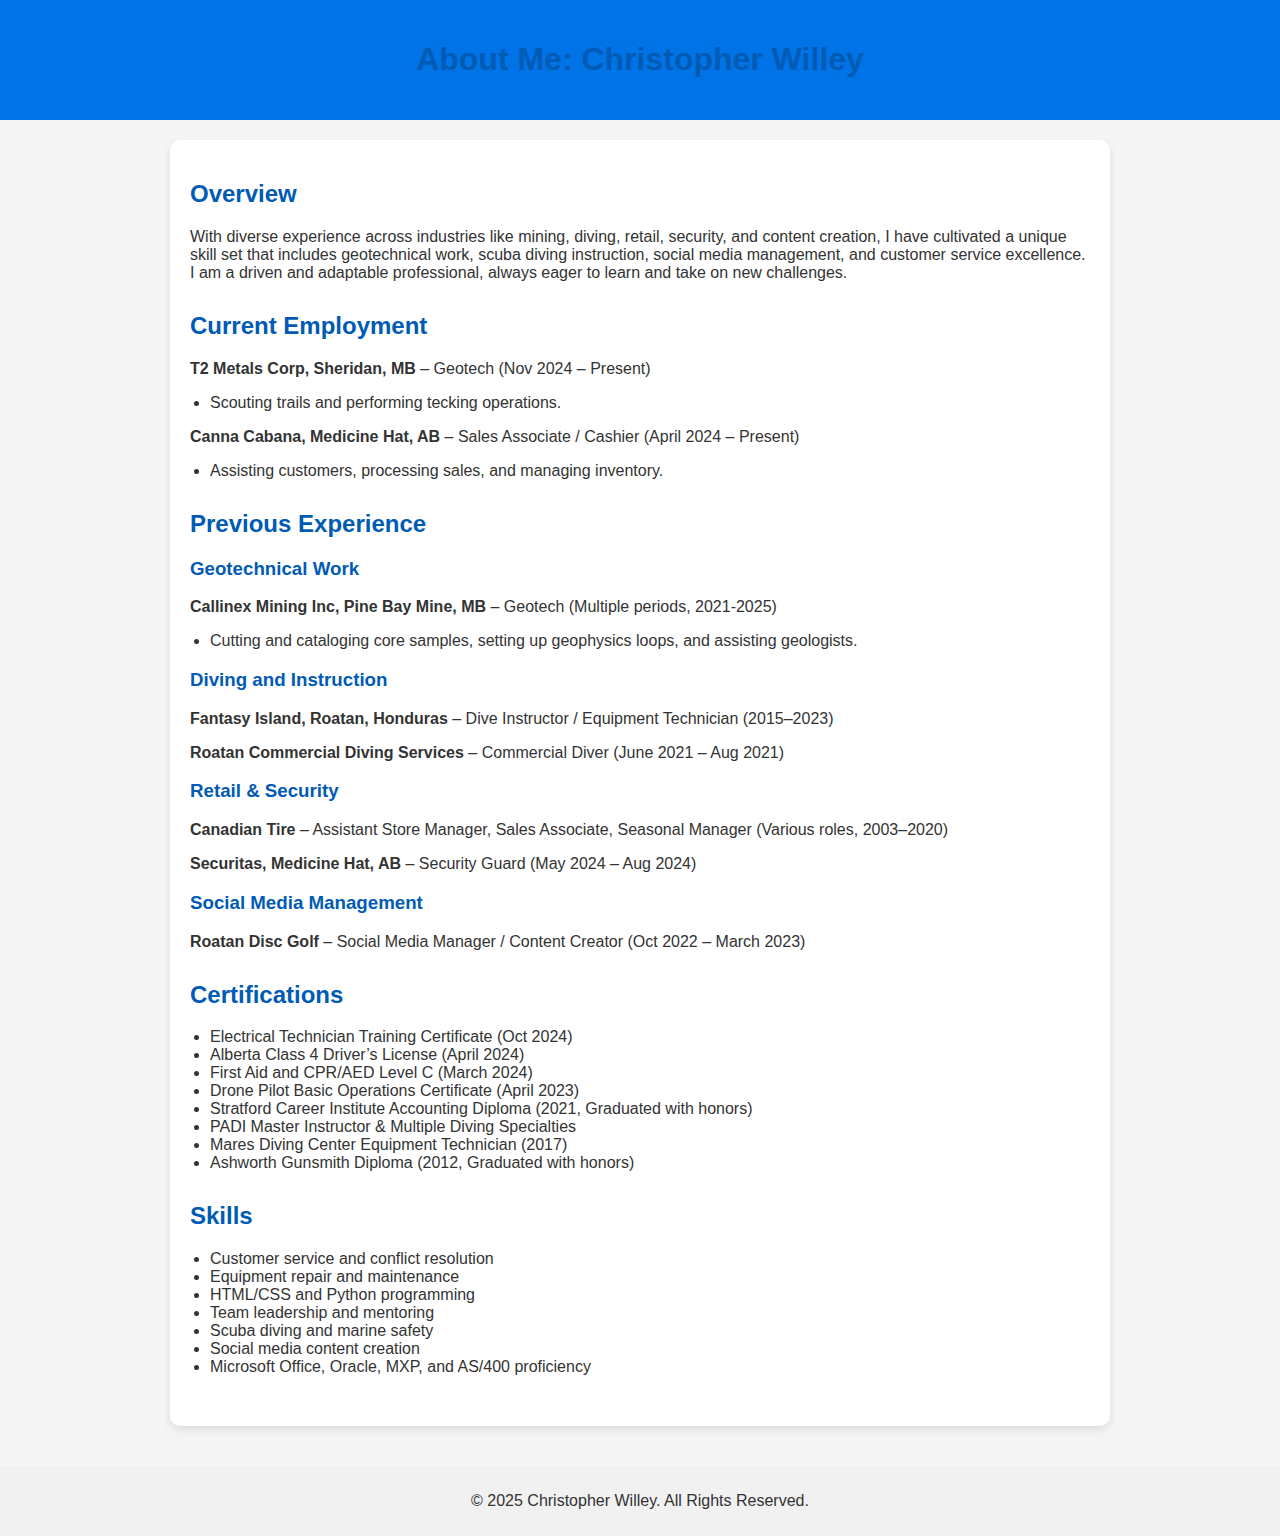
<file: about.html>
<!DOCTYPE html>
<html lang="en">
<head>
    <meta charset="UTF-8">
    <meta name="viewport" content="width=device-width, initial-scale=1.0">
    <title>About Me</title>
    <link rel="stylesheet" href="style.css">
    <style>
        body {
            font-family: Arial, sans-serif;
            margin: 0;
            padding: 0;
            display: flex;
            flex-direction: column;
            align-items: center;
            background-color: #f5f5f5;
            color: #333;
        }

        header {
            background-color: #0073e6;
            color: white;
            padding: 20px;
            text-align: center;
            width: 100%;
        }

        .container {
            padding: 20px;
            max-width: 900px;
            background-color: white;
            margin: 20px;
            border-radius: 10px;
            box-shadow: 0 4px 8px rgba(0, 0, 0, 0.1);
        }

        h1, h2, h3 {
            color: #005bb5;
        }

        .section {
            margin-bottom: 30px;
        }

        ul {
            list-style-type: disc;
            padding-left: 20px;
        }

        .footer {
            margin-top: 20px;
            padding: 10px;
            background-color: #f1f1f1;
            width: 100%;
            text-align: center;
        }
    </style>
</head>
<body>

<header>
    <h1>About Me: Christopher Willey</h1>
</header>

<div class="container">
    <section class="section">
        <h2>Overview</h2>
        <p>With diverse experience across industries like mining, diving, retail, security, and content creation, I have cultivated a unique skill set that includes geotechnical work, scuba diving instruction, social media management, and customer service excellence. I am a driven and adaptable professional, always eager to learn and take on new challenges.</p>
    </section>

    <section class="section">
        <h2>Current Employment</h2>
        <p><strong>T2 Metals Corp, Sheridan, MB</strong> – Geotech (Nov 2024 – Present)</p>
        <ul>
            <li>Scouting trails and performing tecking operations.</li>
        </ul>

        <p><strong>Canna Cabana, Medicine Hat, AB</strong> – Sales Associate / Cashier (April 2024 – Present)</p>
        <ul>
            <li>Assisting customers, processing sales, and managing inventory.</li>
        </ul>
    </section>

    <section class="section">
        <h2>Previous Experience</h2>
        <h3>Geotechnical Work</h3>
        <p><strong>Callinex Mining Inc, Pine Bay Mine, MB</strong> – Geotech (Multiple periods, 2021-2025)</p>
        <ul>
            <li>Cutting and cataloging core samples, setting up geophysics loops, and assisting geologists.</li>
        </ul>

        <h3>Diving and Instruction</h3>
        <p><strong>Fantasy Island, Roatan, Honduras</strong> – Dive Instructor / Equipment Technician (2015–2023)</p>
        <p><strong>Roatan Commercial Diving Services</strong> – Commercial Diver (June 2021 – Aug 2021)</p>

        <h3>Retail & Security</h3>
        <p><strong>Canadian Tire</strong> – Assistant Store Manager, Sales Associate, Seasonal Manager (Various roles, 2003–2020)</p>
        <p><strong>Securitas, Medicine Hat, AB</strong> – Security Guard (May 2024 – Aug 2024)</p>

        <h3>Social Media Management</h3>
        <p><strong>Roatan Disc Golf</strong> – Social Media Manager / Content Creator (Oct 2022 – March 2023)</p>
    </section>

    <section class="section">
        <h2>Certifications</h2>
        <ul>
            <li>Electrical Technician Training Certificate (Oct 2024)</li>
            <li>Alberta Class 4 Driver’s License (April 2024)</li>
            <li>First Aid and CPR/AED Level C (March 2024)</li>
            <li>Drone Pilot Basic Operations Certificate (April 2023)</li>
            <li>Stratford Career Institute Accounting Diploma (2021, Graduated with honors)</li>
            <li>PADI Master Instructor & Multiple Diving Specialties</li>
            <li>Mares Diving Center Equipment Technician (2017)</li>
            <li>Ashworth Gunsmith Diploma (2012, Graduated with honors)</li>
        </ul>
    </section>

    <section class="section">
        <h2>Skills</h2>
        <ul>
            <li>Customer service and conflict resolution</li>
            <li>Equipment repair and maintenance</li>
            <li>HTML/CSS and Python programming</li>
            <li>Team leadership and mentoring</li>
            <li>Scuba diving and marine safety</li>
            <li>Social media content creation</li>
            <li>Microsoft Office, Oracle, MXP, and AS/400 proficiency</li>
        </ul>
    </section>
</div>

<footer class="footer">
    <p>&copy; 2025 Christopher Willey. All Rights Reserved.</p>
</footer>

</body>
</html>
</file>
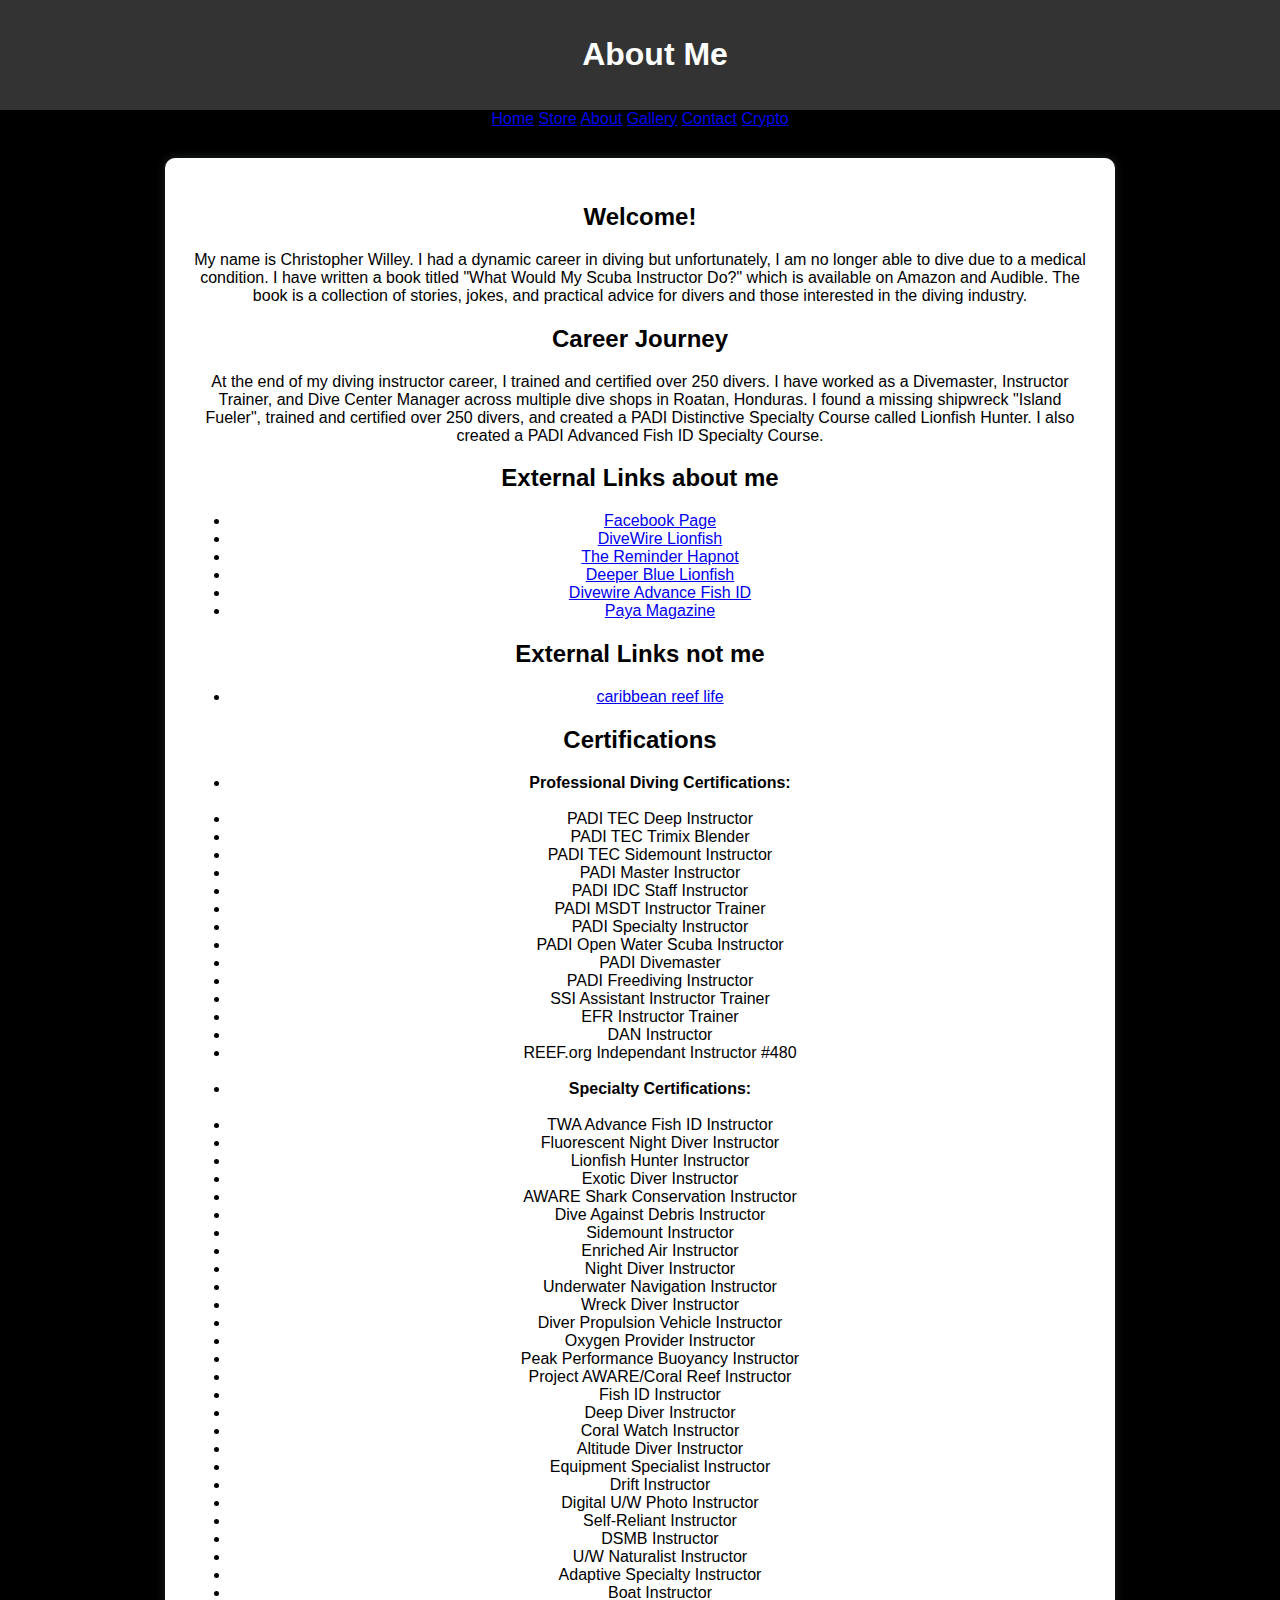
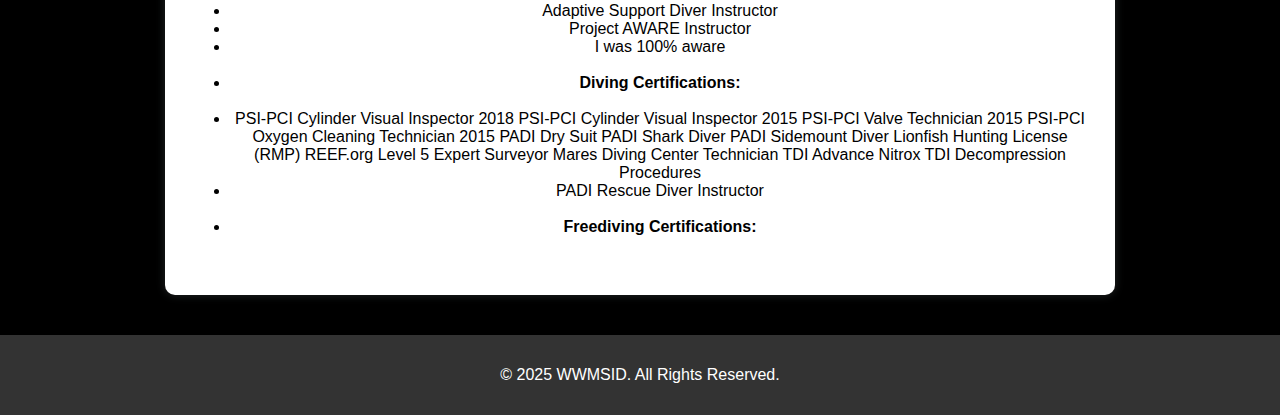
<file: aboutme.html>
<!DOCTYPE html>
<html lang="en">
<head>
  <meta charset="UTF-8" />
  <meta name="viewport" content="width=device-width, initial-scale=1.0" />
  <title>WWMSID - About Me</title>
  <link rel="stylesheet" type="text/css" href="styles.css" />
</head>
<body>
  <header class="banner">
    <h1>About Me</h1>
  </header>
  <nav class="nav-container">
    <a href="index.html">Home</a>
    <a href="store.html">Store</a>
    <a href="aboutme.html">About</a>
    <a href="gallery.html">Gallery</a>
    <a href="contact.html">Contact</a>
    <a href="crypto.html">Crypto</a>
  </nav>
  <div class="content-container">
    <h2>Welcome!</h2>
    <p>
      My name is Christopher Willey. I had a dynamic career in diving but unfortunately, I am no longer able to dive due to a medical condition. I have written a book titled "What Would My Scuba Instructor Do?" which is available on Amazon and Audible. The book is a collection of stories, jokes, and practical advice for divers and those interested in the diving industry.
    </p>
    <h2>Career Journey</h2>
    <p>
      At the end of my diving instructor career, I trained and certified over 250 divers.
       I have worked as a Divemaster, Instructor Trainer, and Dive Center Manager across multiple dive shops in 
       Roatan, Honduras. I found a missing shipwreck "Island Fueler", trained and certified over 250 divers, and created a PADI
        Distinctive Specialty Course called Lionfish Hunter. I also created a PADI Advanced Fish ID Specialty Course.


    </p>
    <h2>External Links about me</h2>
    <ul>
      <li><a href="https://www.facebook.com/WWMSID/">Facebook Page</a></li>
      <li><a href="https://www.divenewswire.com/lionfish-hunter-padi-specialty-course-highlights-safe-hunting-practices-on-roatan/">DiveWire Lionfish</a></li>
      <li><a href="https://www.thereminder.ca/local-news/ex-hapnot-student-now-battling-invasive-tropical-species-4139064">The Reminder Hapnot</a></li>
      <li><a href="https://www.deeperblue.com/padi-instructor-creates-lionfish-hunter-distinctive-specialty/">Deeper Blue Lionfish</a></li>
      <li><a href="https://www.divenewswire.com/fantasy-island-roatan-now-offers-advanced-padi-fish-id-specialty-course/">Divewire Advance Fish ID</a></li>
      <li><a href="https://payamag.com/2018/10/08/lionfish-pretty-but-dangerous-1/">Paya Magazine</a></li>
    </ul>

    <h2>External Links not me</h2>
    <ul>
      <li><a href="https://www.caribbeanreeflife.com/">caribbean reef life</a></li>

    </ul>


  
    <h2>Certifications</h2>
    <ul>
      <li><strong>Professional Diving Certifications:</strong></li>
      <br>
      <li>PADI TEC Deep Instructor</li>
      <li>PADI TEC Trimix Blender</li>
      <li>PADI TEC Sidemount Instructor</li>
      <li>PADI Master Instructor</li>
      <li>PADI IDC Staff Instructor</li>
      <li>PADI MSDT Instructor Trainer</li>
      <li>PADI Specialty Instructor</li>
      <li>PADI Open Water Scuba Instructor</li>
      <li>PADI Divemaster</li>
      <li>PADI Freediving Instructor</li>
      <li>SSI Assistant Instructor Trainer</li>
      <li>EFR Instructor Trainer</li>
      <li>DAN Instructor</li>
      <li>REEF.org Independant Instructor #480</li>
      <br>
      <li><strong>Specialty Certifications:</strong></li>
      <br>
      <li>TWA Advance Fish ID Instructor</li>
      <li>Fluorescent Night Diver Instructor</li>
      <li>Lionfish Hunter Instructor</li>
      <li>Exotic Diver Instructor</li>

      <li>AWARE Shark Conservation Instructor</li>
      <li>Dive Against Debris Instructor</li>
      <li>Sidemount Instructor</li>
      <li>Enriched Air Instructor</li>
      <li>Night Diver Instructor</li>
      <li>Underwater Navigation Instructor</li>
      <li>Wreck Diver Instructor</li>
      <li>Diver Propulsion Vehicle Instructor</li>
      <li>Oxygen Provider Instructor</li>
      <li>Peak Performance Buoyancy Instructor</li>
      <li>Project AWARE/Coral Reef Instructor</li>
      <li>Fish ID Instructor</li>
      <li>Deep Diver Instructor</li>
      <li>Coral Watch Instructor</li>
      <li>Altitude Diver Instructor</li>
      
      <li>Equipment Specialist Instructor</li>
      
      <li>Drift Instructor</li>
      <li>Digital U/W Photo Instructor</li>
      <li>Self-Reliant Instructor</li>
      <li>DSMB Instructor</li>
      <li>U/W Naturalist Instructor</li>
      
      <li>Adaptive Specialty Instructor</li>
      <li>Boat Instructor</li>
      <li>Adaptive Support Diver Instructor</li>
      <li>Project AWARE Instructor</li>
      




      
      <li>I was 100% aware</li>
      <br>
      <li><strong>Diving Certifications:</strong></li>
      <br>
      
      <li>PSI-PCI Cylinder Visual Inspector 2018
        PSI-PCI Cylinder Visual Inspector 2015
        PSI-PCI Valve Technician 2015
        PSI-PCI Oxygen Cleaning Technician 2015  
        PADI Dry Suit 
        PADI Shark Diver
        PADI Sidemount Diver 
        Lionfish Hunting License (RMP)	 
        REEF.org Level 5 Expert Surveyor
        Mares Diving Center Technician
        TDI Advance Nitrox                              TDI Decompression Procedures  
        </li><li>PADI Rescue Diver Instructor</li>
      <br>
      <li><strong>Freediving Certifications:</strong></li>
      <br>
      

    </ul>
  

  </div>
  <footer>
    <p>&copy; 2025 WWMSID. All Rights Reserved.</p>
  </footer>
</body>
</html>
</file>
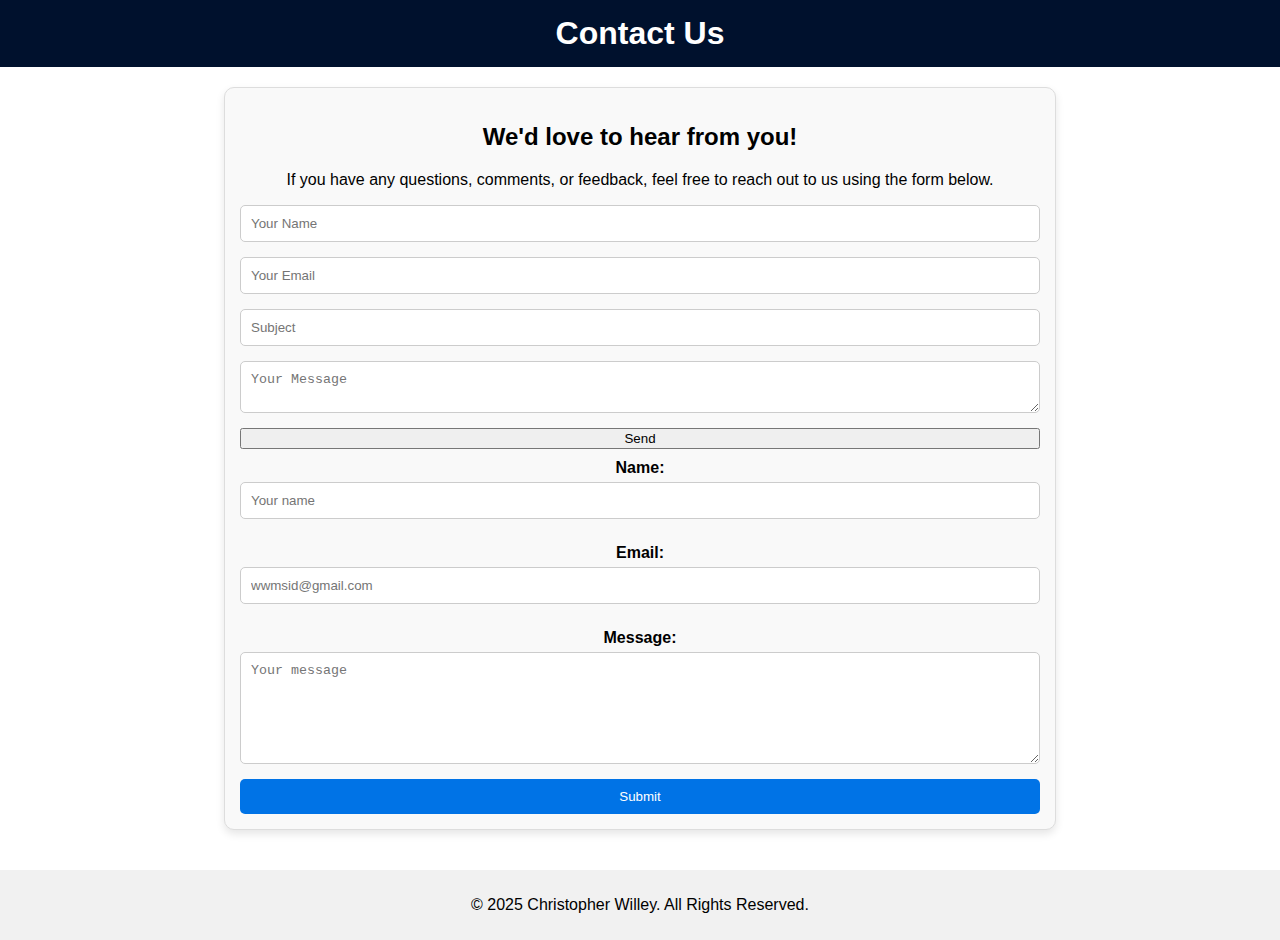
<file: contact.html>
<!DOCTYPE html>
<html lang="en">
<head>
    <meta charset="UTF-8">
    <meta name="viewport" content="width=device-width, initial-scale=1.0">
    <link rel="icon" href="favicon.ico" type="image/x-icon">
    <title>Contact Us - WWMSID</title>

    <style>
        body {
            font-family: Arial, sans-serif;
            margin: 0;
            padding: 0;
            display: flex;
            flex-direction: column;
            align-items: center;
            text-align: center;
        }

        .banner {
            background-color: #00112D;
            color: white;
            padding: 15px;
            margin: 0;
            width: 100%;
            text-align: center;
        }

        .contact-form {
            margin: 20px;
            padding: 15px;
            border: 1px solid #ddd;
            border-radius: 10px;
            width: 90%;
            max-width: 800px;
            background-color: #f9f9f9;
            box-shadow: 0 4px 8px rgba(0, 0, 0, 0.1);
        }

        form {
            display: flex;
            flex-direction: column;
            align-items: stretch;
        }

        label {
            font-weight: bold;
            margin: 10px 0 5px;
        }

        input, textarea {
            padding: 10px;
            margin-bottom: 15px;
            border: 1px solid #ccc;
            border-radius: 5px;
            width: 100%;
            box-sizing: border-box;
        }

        .button {
            background-color: #0073e6;
            color: #fff;
            padding: 10px;
            border: none;
            border-radius: 5px;
            cursor: pointer;
        }

        .button:hover {
            background-color: #005bb5;
        }
    </style>
</head>
<body>
    <h1 class="banner">Contact Us</h1>

    <section class="contact-form">
        <h2>We'd love to hear from you!</h2>
        <p>If you have any questions, comments, or feedback, feel free to reach out to us using the form below.</p>
        
        <form action="https://formsubmit.co/your-email@example.com" method="POST">
    <input type="text" name="name" placeholder="Your Name" required>
    <input type="email" name="email" placeholder="Your Email" required>
    <input type="text" name="subject" placeholder="Subject" required>
    <textarea name="message" placeholder="Your Message" required></textarea>
    <button type="submit">Send</button>
        </form>

        <form action="#" method="POST">
            <label for="name">Name:</label>
            <input type="text" id="name" name="name" placeholder="Your name" required>

            <label for="email">Email:</label>
            <input type="email" id="email" name="email" placeholder="wwmsid@gmail.com" required>

            <label for="message">Message:</label>
            <textarea id="message" name="message" rows="6" placeholder="Your message" required></textarea>

            <button type="submit" class="button">Submit</button>
        </form>
    </section>

    <footer style="margin-top: 20px; padding: 10px; background-color: #f1f1f1; width: 100%; text-align: center;">
        <p>&copy; 2025 Christopher Willey. All Rights Reserved.</p>
    </footer>
</body>
</html>
</file>
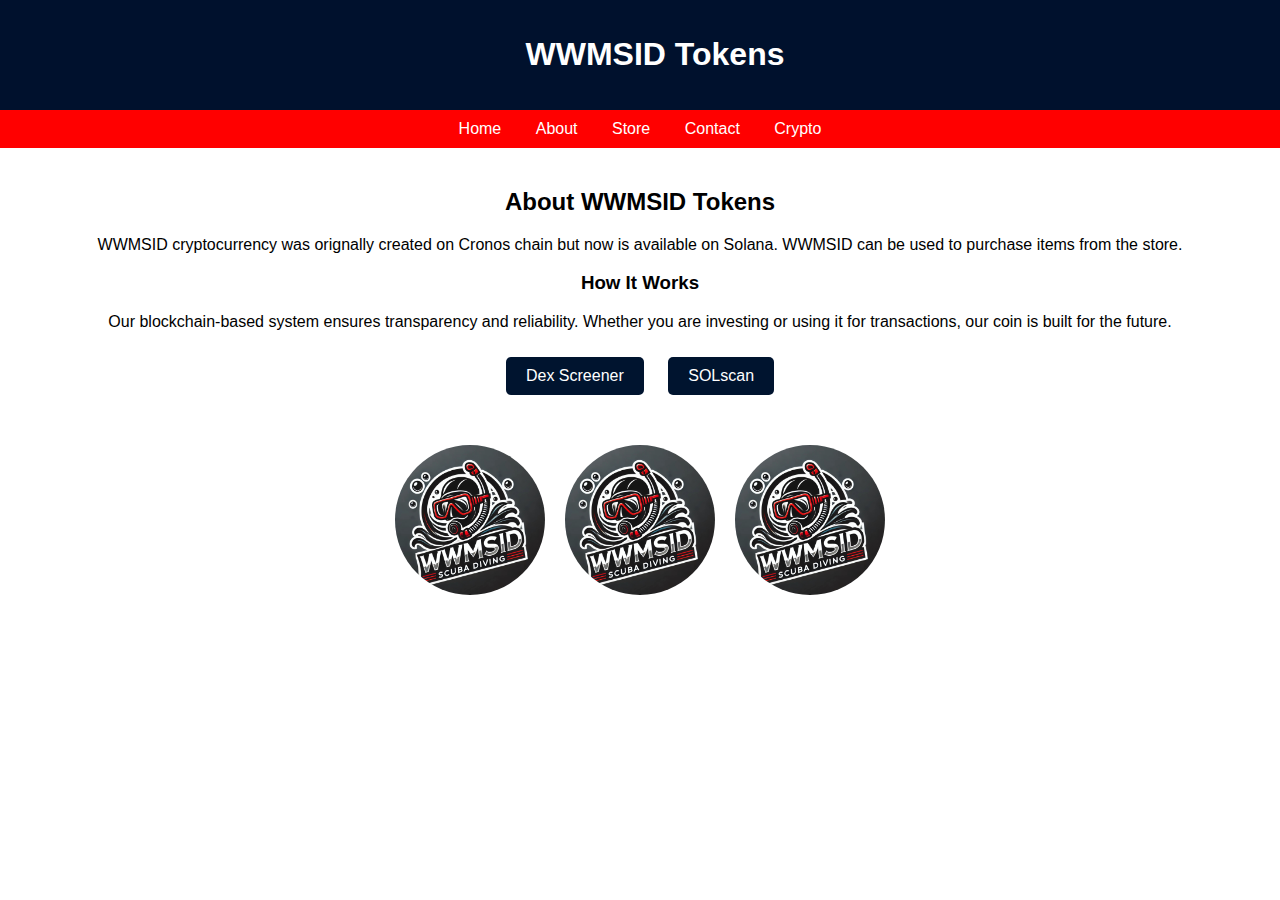
<file: crypto.html>
<!DOCTYPE html>
<html lang="en">
<head>
    <meta charset="UTF-8">
    <meta name="viewport" content="width=device-width, initial-scale=1.0">
    <title>My Cryptocurrency</title>
    <link rel="stylesheet" type="text/css" href="style.css">
    <style>
        body {
            font-family: Arial, sans-serif;
            margin: 0;
            padding: 0;
            display: flex;
            flex-direction: column;
        }

        .banner {
            background-color: #00112D;
            color: white;
            padding: 15px;
            text-align: center;
            width: 100%;
        }

        .nav-container {
            background-color: #ff0000;
            text-align: center;
            padding: 10px;
        }

        .nav-container a {
            color: white;
            text-decoration: none;
            margin: 0 15px;
        }

        .content-container {
            padding: 20px;
            text-align: center;
        }

        .image-container {
            display: flex;
            justify-content: center; /* Centers the images */
            gap: 20px; /* Adds spacing between images */
            margin-top: 20px;
        }

        .circular-image {
            width: 150px;  /* Adjust size as needed */
            height: 150px; /* Ensure it's a square */
            border-radius: 50%;
            object-fit: cover; /* Keeps the aspect ratio */
        }



        .button {
            display: inline-block;
            padding: 10px 20px;
            background-color: #00142F;
            color: #fff;
            text-decoration: none;
            border-radius: 5px;
            margin: 10px;
        }

        .button:hover {
            background-color: #005bb5;
        }
    </style>
</head>
<body>
    <div class="banner">
        <h1>WWMSID Tokens</h1>
    </div>
    
    <div class="nav-container">
        <a href="index.html">Home</a>
        <a href="about.html">About</a>
        <a href="store.html">Store</a>
        <a href="contact.html">Contact</a>
        <a href="crypto.html">Crypto</a>
    </div>
    
    <div class="content-container">
        <h2>About WWMSID Tokens</h2>
        <p>WWMSID cryptocurrency was orignally created on Cronos chain but now is available on Solana. WWMSID can be used to purchase items from the store.</p>
        <h3>How It Works</h3>
        <p>Our blockchain-based system ensures transparency and reliability. Whether you are investing or using it for transactions, our coin is built for the future.</p>
        <a href="https://dexscreener.com/solana/3qtiqmpqugpyujmy7zf8n9vn4xztz9vvxenksehowbrx" class="button">Dex Screener</a>
        <a href="https://solscan.io/account/92a3eVB2rwC64eEhC4eSNMkybGnPuFxGrBQpiKAfqCwU" class="button">SOLscan</a>
    </div>

    <div class="image-container">
        <img src="Photos/red_logo.jpeg" alt="Image 1" class="circular-image">
        <img src="Photos/red_logo.jpeg" alt="Image 2" class="circular-image">
        <img src="Photos/red_logo.jpeg" alt="Image 3" class="circular-image">
    </div>
        

    
</body>
</html>
</file>
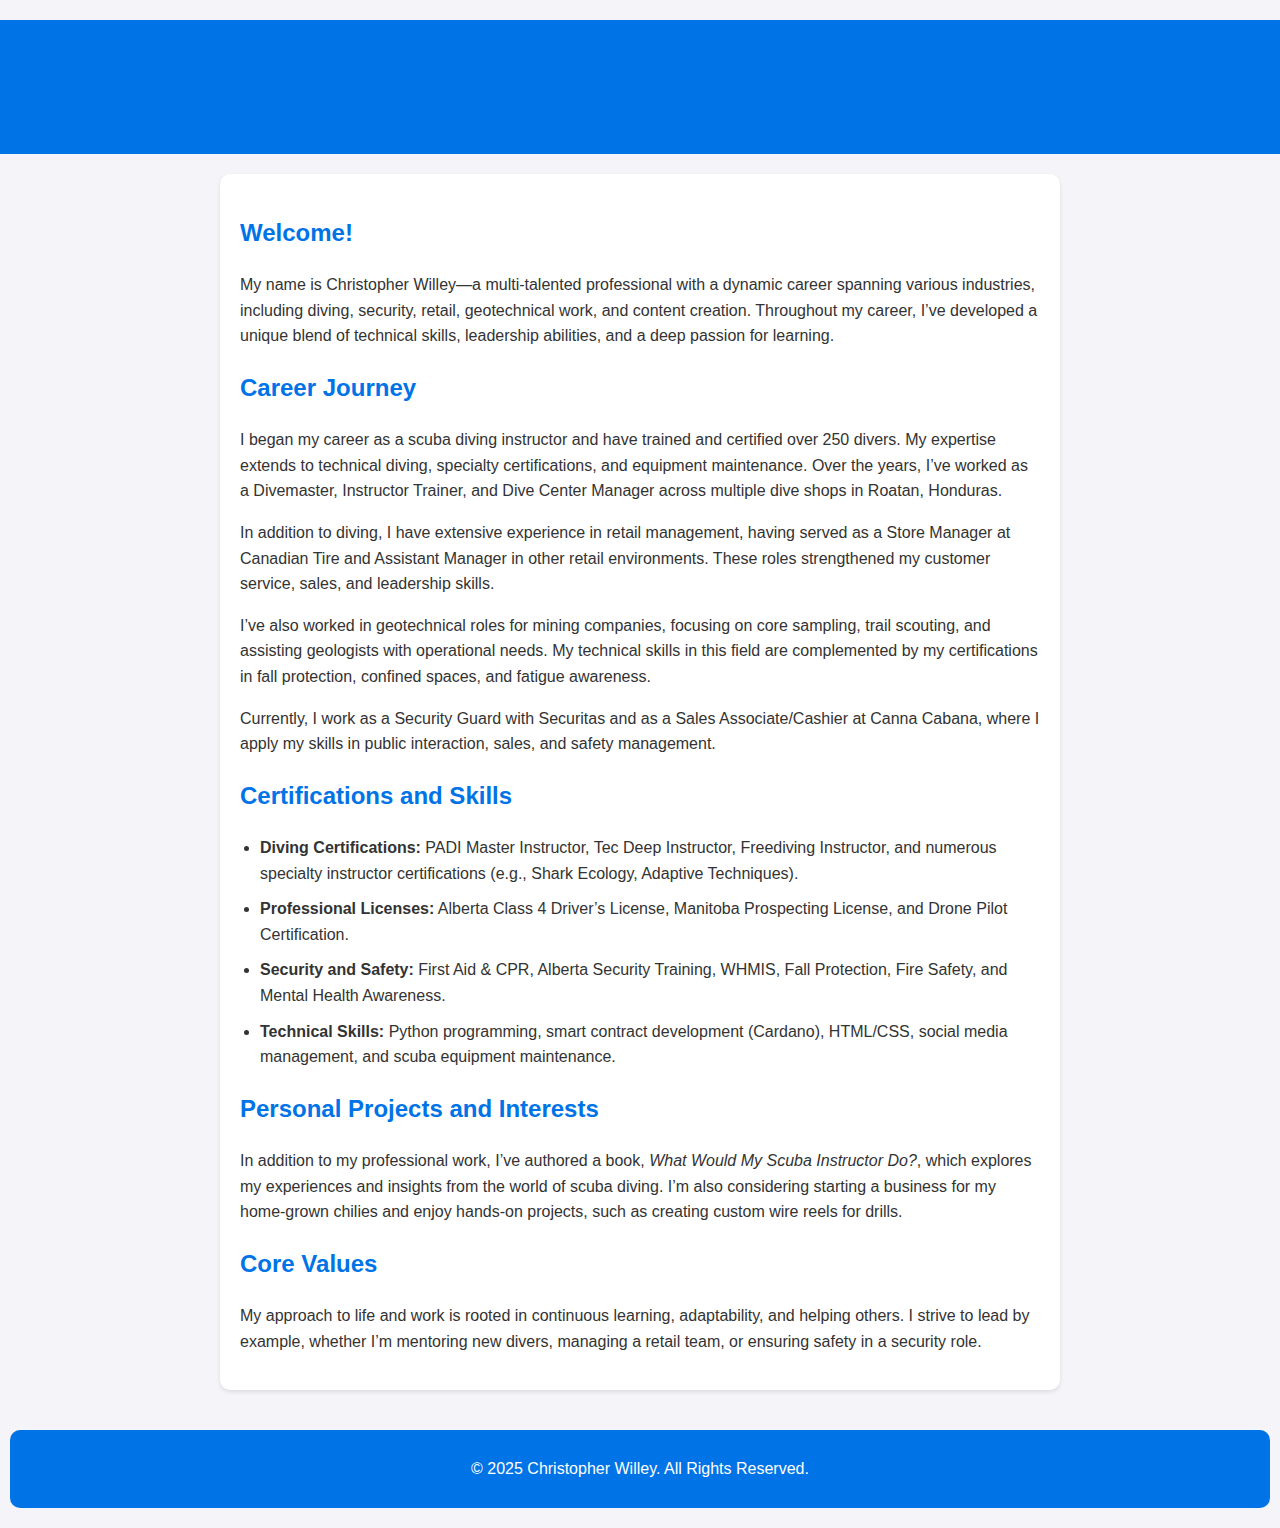
<file: me.html>
<!DOCTYPE html>
<html lang="en">
<head>
    <meta charset="UTF-8">
    <meta name="viewport" content="width=device-width, initial-scale=1.0">
    <title>About Me - Christopher Willey</title>
    <style>
        body {
            font-family: Arial, sans-serif;
            margin: 0;
            padding: 0;
            background-color: #f4f4f9;
            color: #333;
            line-height: 1.6;
            display: flex;
            flex-direction: column;
            align-items: center;
            padding: 20px;
        }

        header {
            background-color: #0073e6;
            color: white;
            padding: 20px;
            width: 100%;
            text-align: center;
        }

        .container {
            max-width: 800px;
            background-color: white;
            padding: 20px;
            border-radius: 10px;
            box-shadow: 0 2px 4px rgba(0, 0, 0, 0.1);
            margin: 20px 0;
        }

        h1, h2 {
            color: #0073e6;
        }

        ul {
            padding-left: 20px;
        }

        ul li {
            margin-bottom: 10px;
        }

        footer {
            margin-top: 20px;
            padding: 10px;
            background-color: #0073e6;
            color: white;
            text-align: center;
            width: 100%;
            border-radius: 10px;
        }
    </style>
</head>
<body>
    <header>
        <h1>About Me</h1>
    </header>

    <div class="container">
        <h2>Welcome!</h2>
        <p>My name is Christopher Willey—a multi-talented professional with a dynamic career spanning various industries, including diving, security, retail, geotechnical work, and content creation. Throughout my career, I’ve developed a unique blend of technical skills, leadership abilities, and a deep passion for learning.</p>

        <h2>Career Journey</h2>
        <p>I began my career as a scuba diving instructor and have trained and certified over 250 divers. My expertise extends to technical diving, specialty certifications, and equipment maintenance. Over the years, I’ve worked as a Divemaster, Instructor Trainer, and Dive Center Manager across multiple dive shops in Roatan, Honduras.</p>

        <p>In addition to diving, I have extensive experience in retail management, having served as a Store Manager at Canadian Tire and Assistant Manager in other retail environments. These roles strengthened my customer service, sales, and leadership skills.</p>

        <p>I’ve also worked in geotechnical roles for mining companies, focusing on core sampling, trail scouting, and assisting geologists with operational needs. My technical skills in this field are complemented by my certifications in fall protection, confined spaces, and fatigue awareness.</p>

        <p>Currently, I work as a Security Guard with Securitas and as a Sales Associate/Cashier at Canna Cabana, where I apply my skills in public interaction, sales, and safety management.</p>

        <h2>Certifications and Skills</h2>
        <ul>
            <li><strong>Diving Certifications:</strong> PADI Master Instructor, Tec Deep Instructor, Freediving Instructor, and numerous specialty instructor certifications (e.g., Shark Ecology, Adaptive Techniques).</li>
            <li><strong>Professional Licenses:</strong> Alberta Class 4 Driver’s License, Manitoba Prospecting License, and Drone Pilot Certification.</li>
            <li><strong>Security and Safety:</strong> First Aid & CPR, Alberta Security Training, WHMIS, Fall Protection, Fire Safety, and Mental Health Awareness.</li>
            <li><strong>Technical Skills:</strong> Python programming, smart contract development (Cardano), HTML/CSS, social media management, and scuba equipment maintenance.</li>
        </ul>

        <h2>Personal Projects and Interests</h2>
        <p>In addition to my professional work, I’ve authored a book, <em>What Would My Scuba Instructor Do?</em>, which explores my experiences and insights from the world of scuba diving. I’m also considering starting a business for my home-grown chilies and enjoy hands-on projects, such as creating custom wire reels for drills.</p>

        <h2>Core Values</h2>
        <p>My approach to life and work is rooted in continuous learning, adaptability, and helping others. I strive to lead by example, whether I’m mentoring new divers, managing a retail team, or ensuring safety in a security role.</p>
    </div>

    <footer>
        <p>&copy; 2025 Christopher Willey. All Rights Reserved.</p>
    </footer>
</body>
</html>
</file>
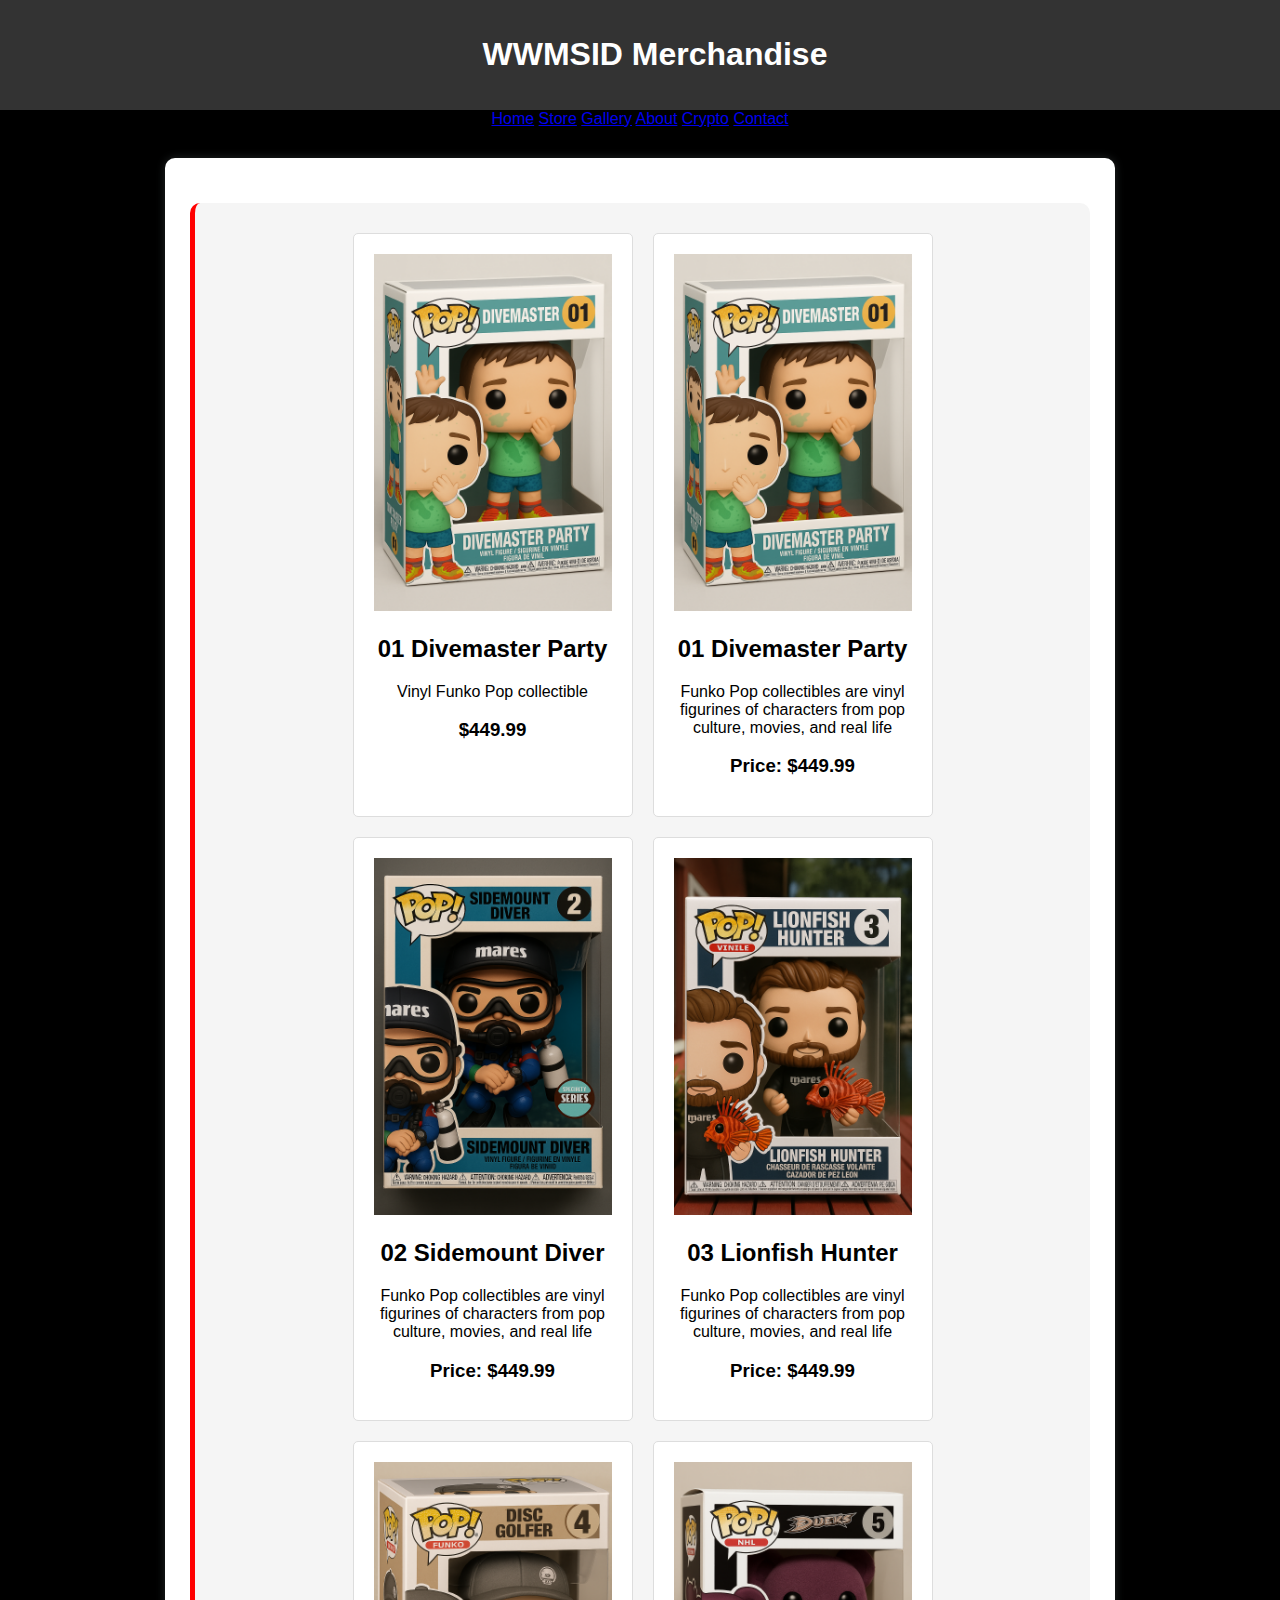
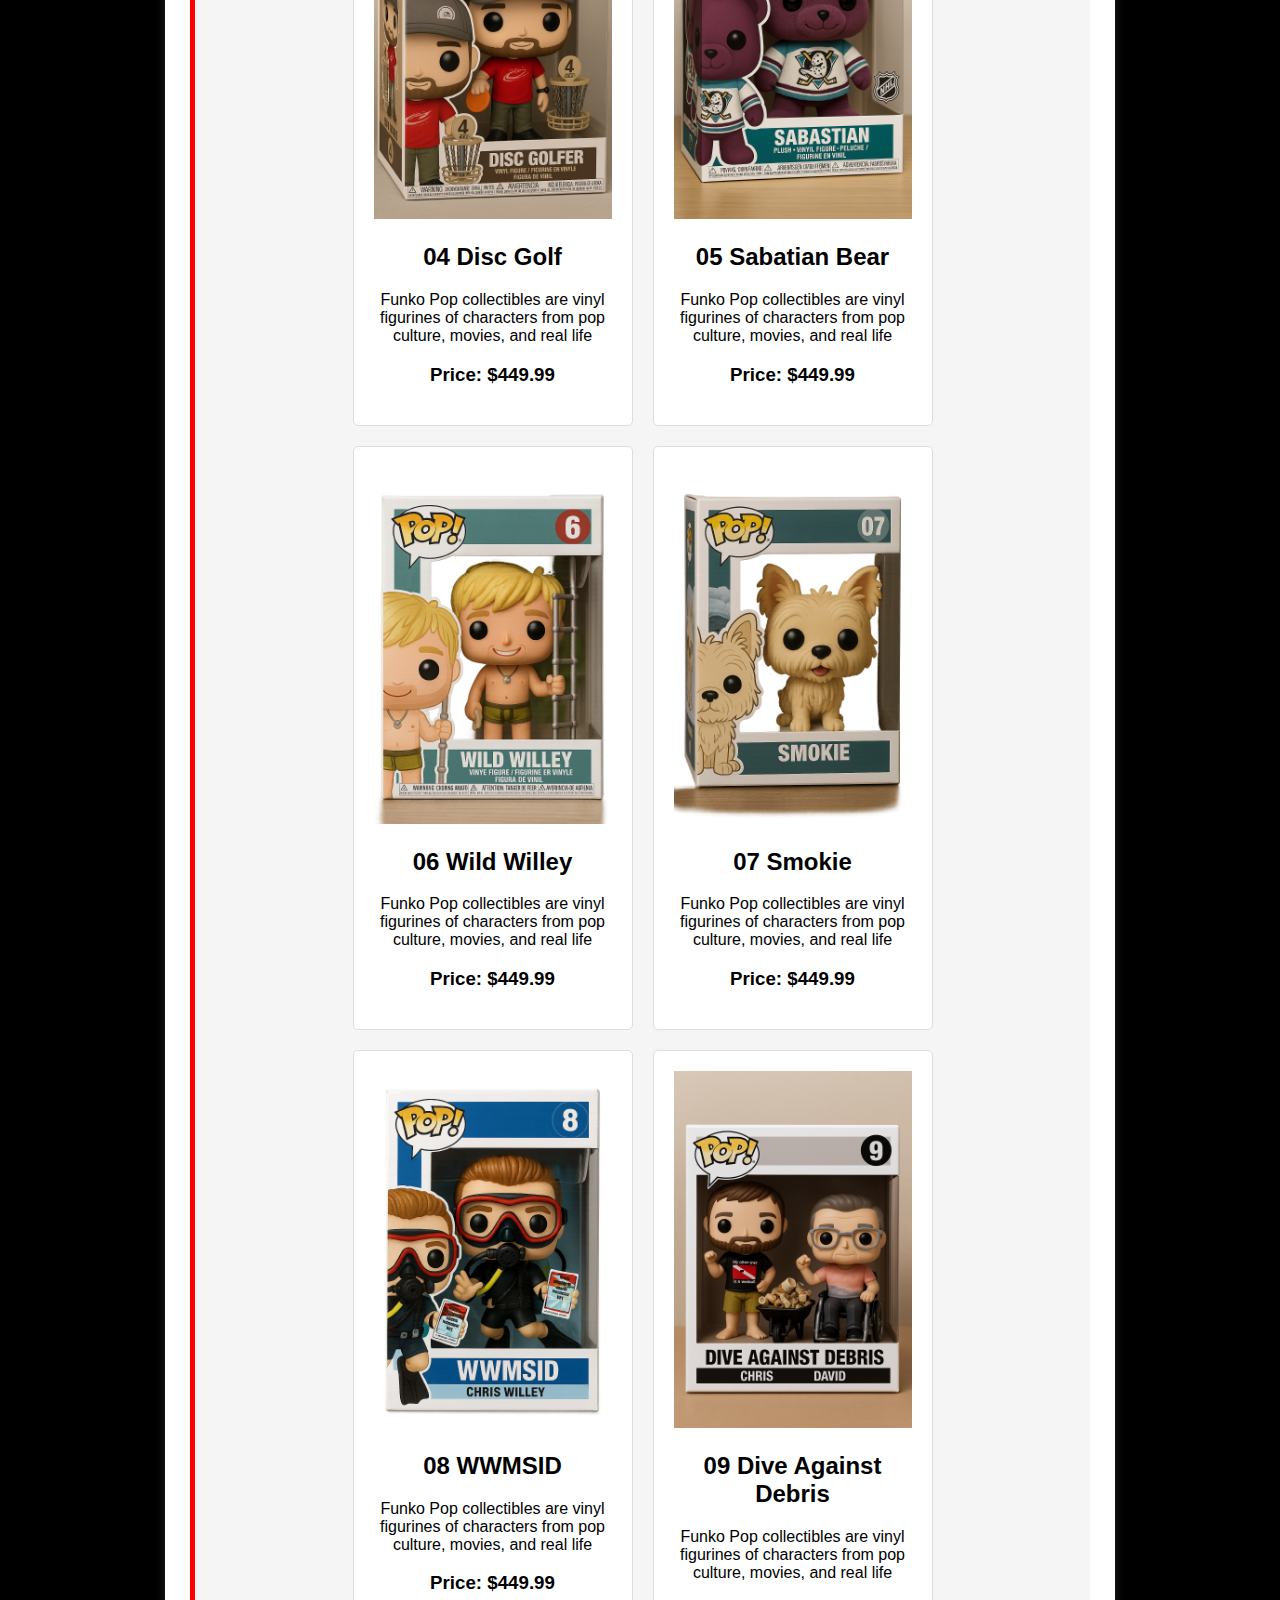
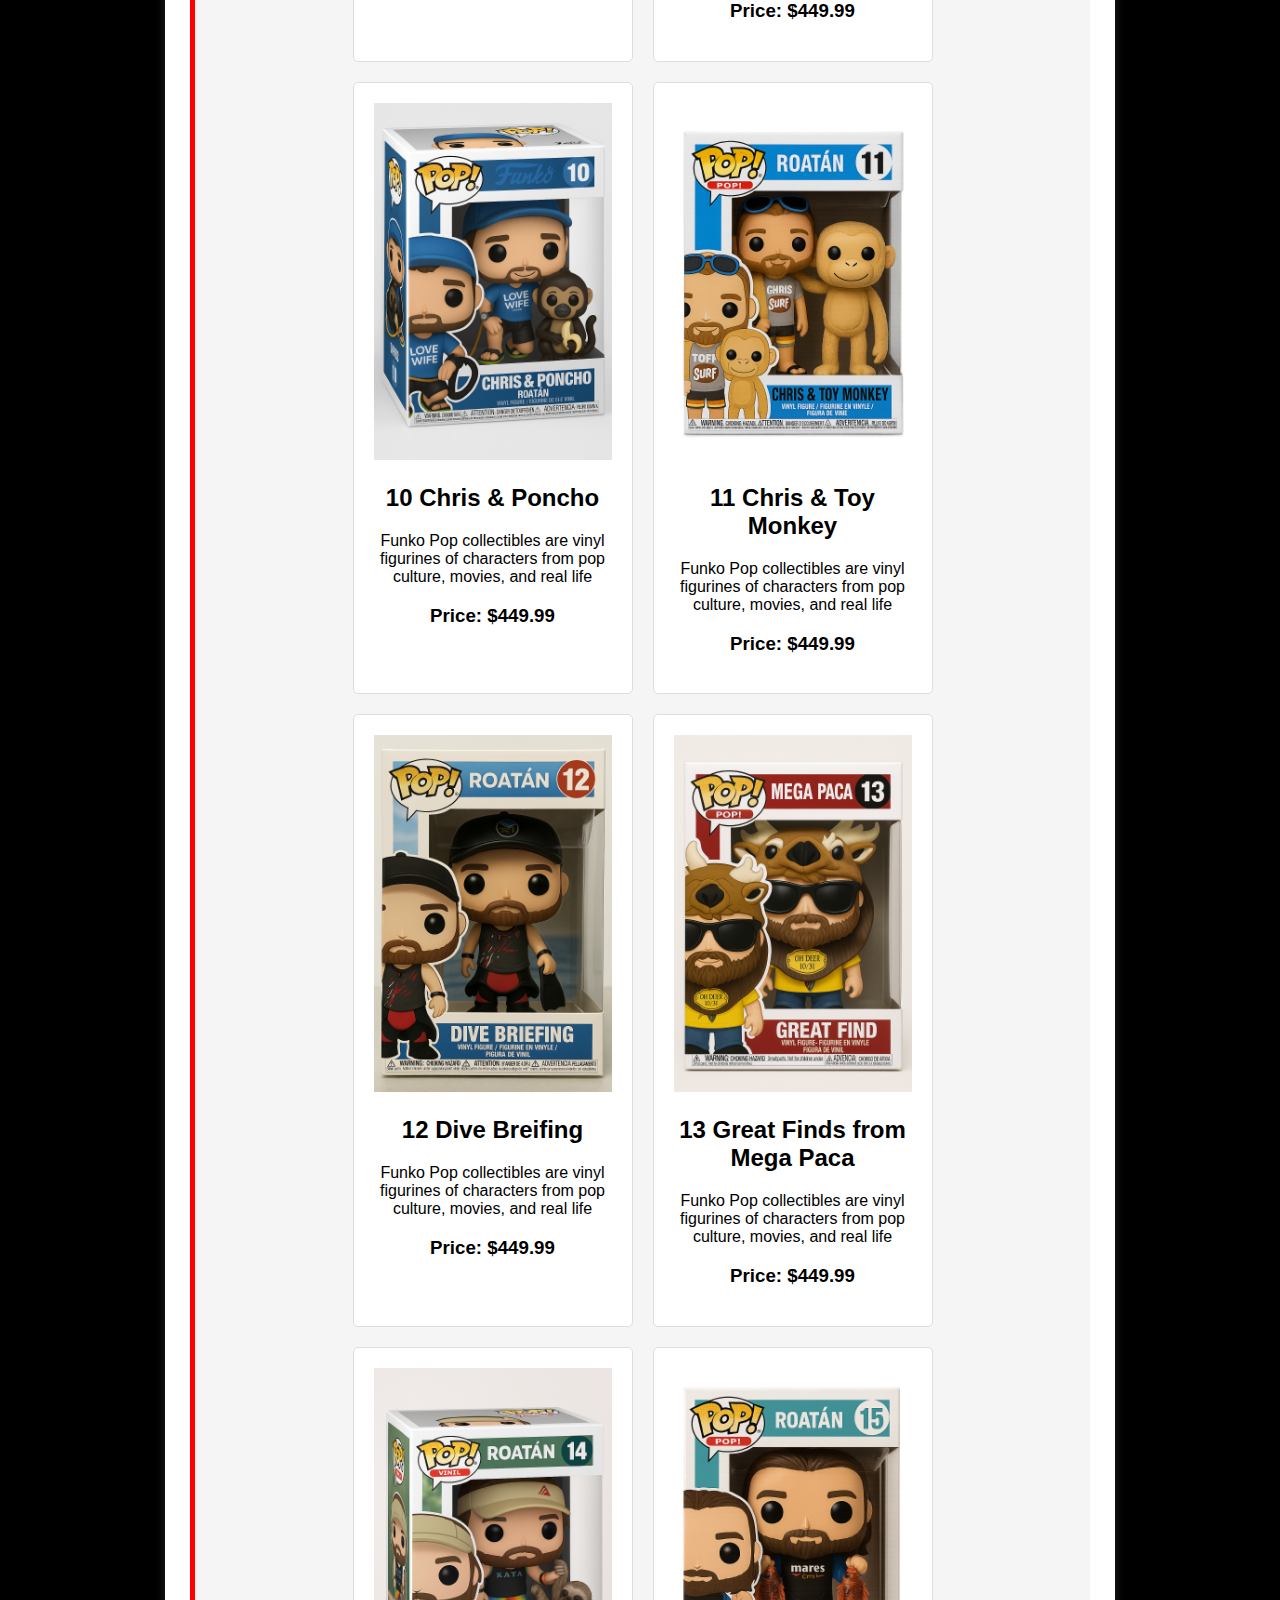
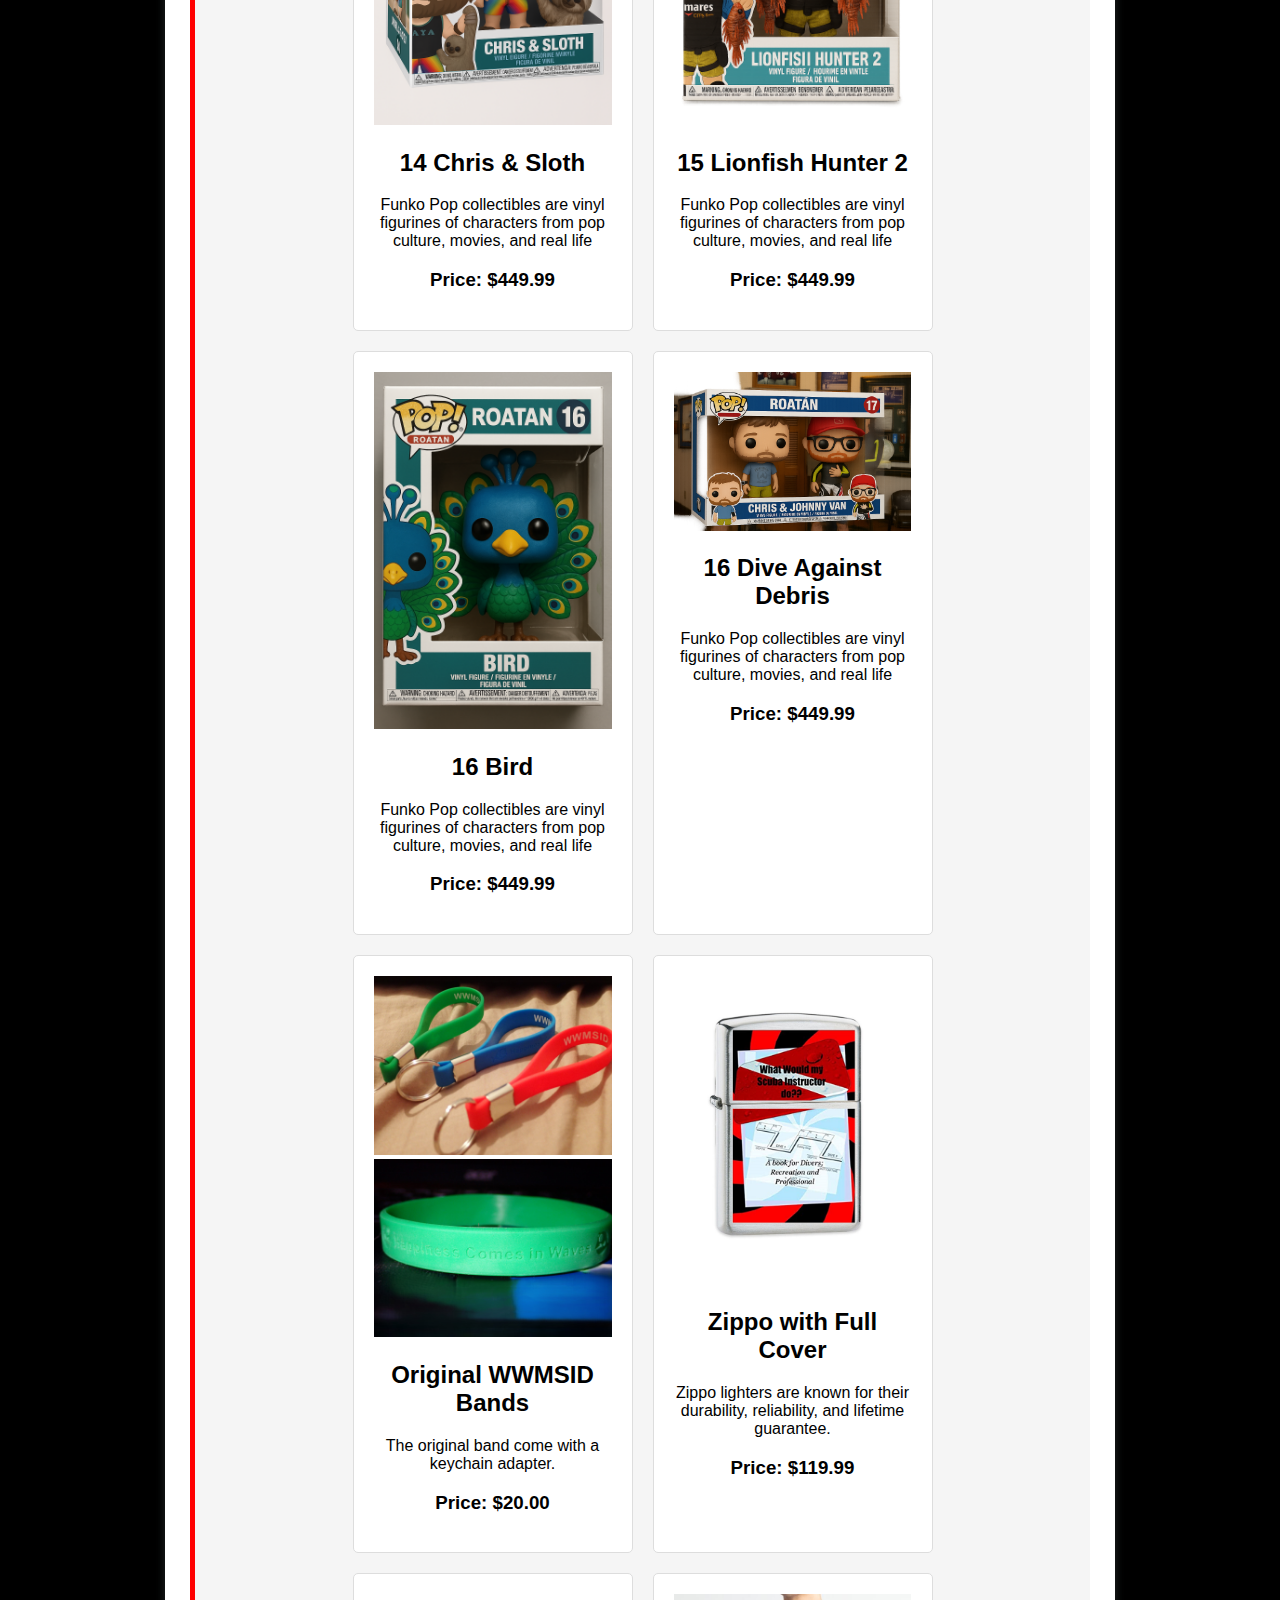
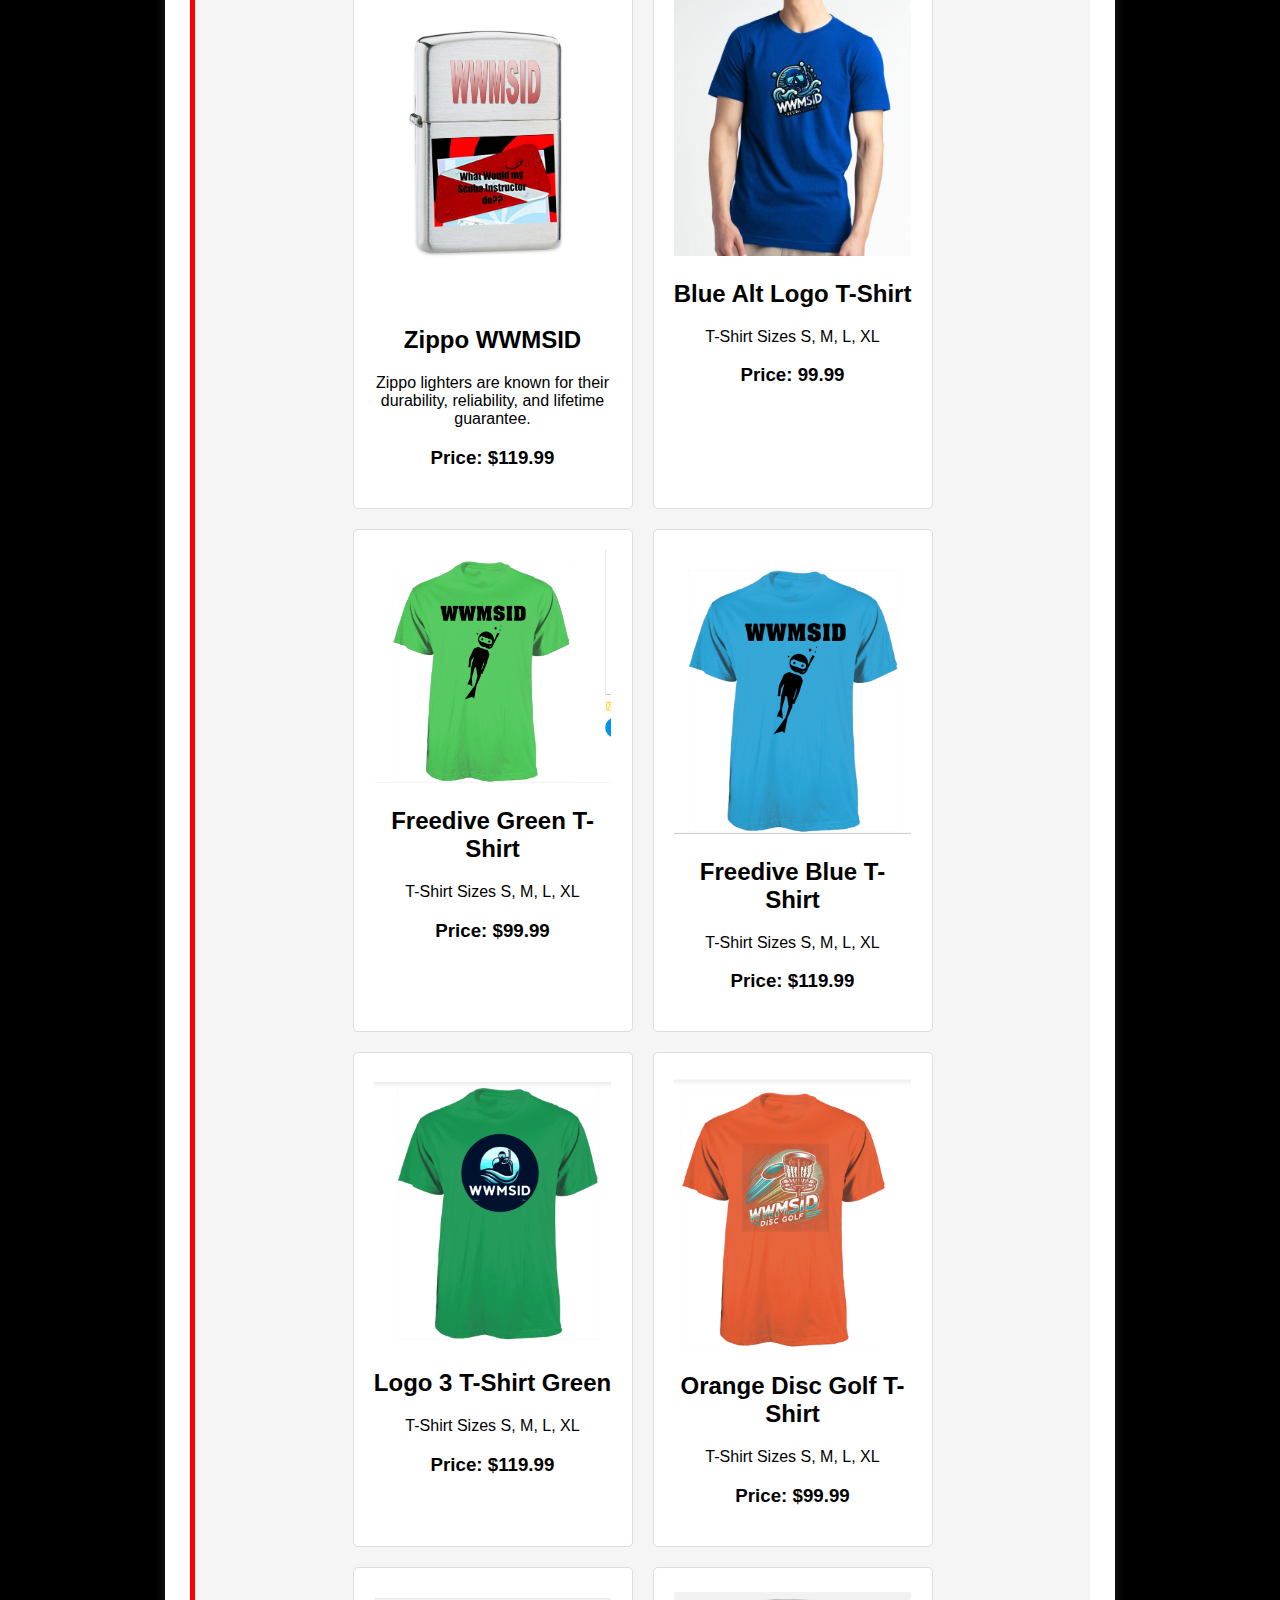
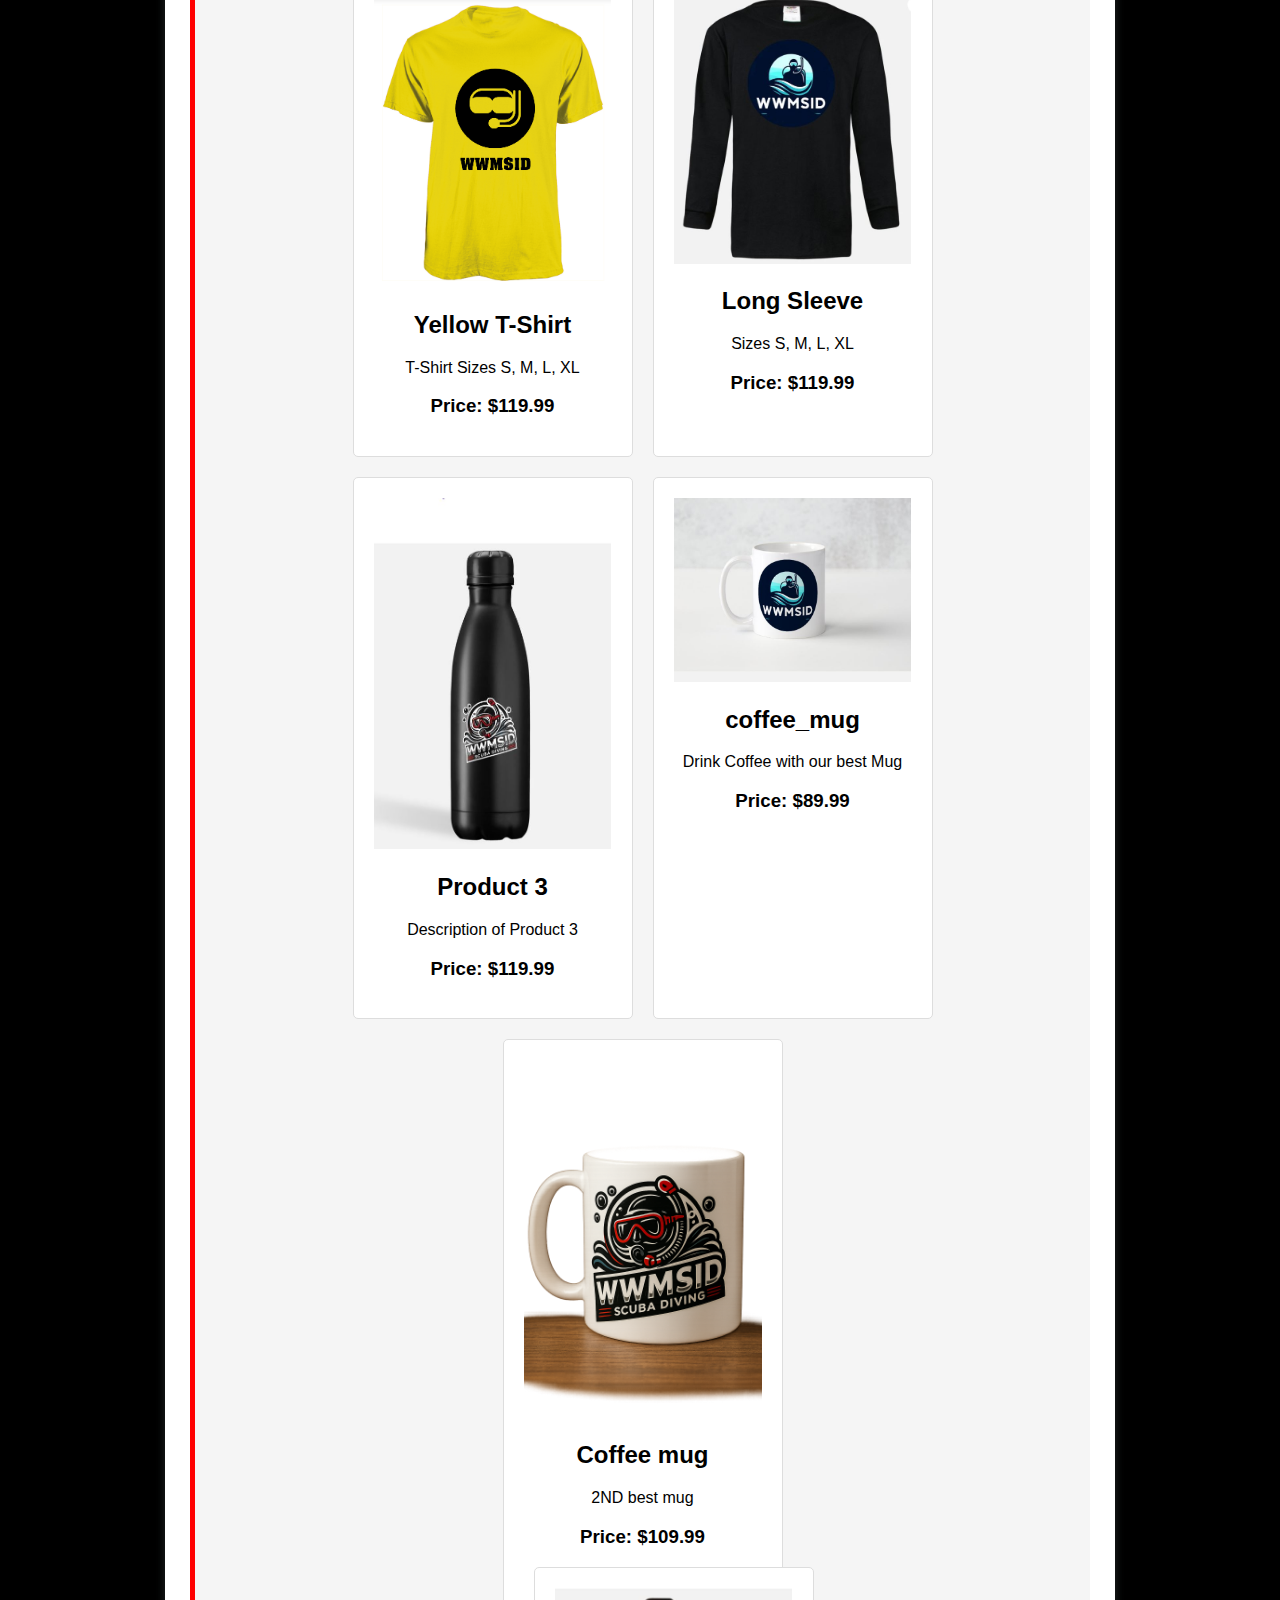
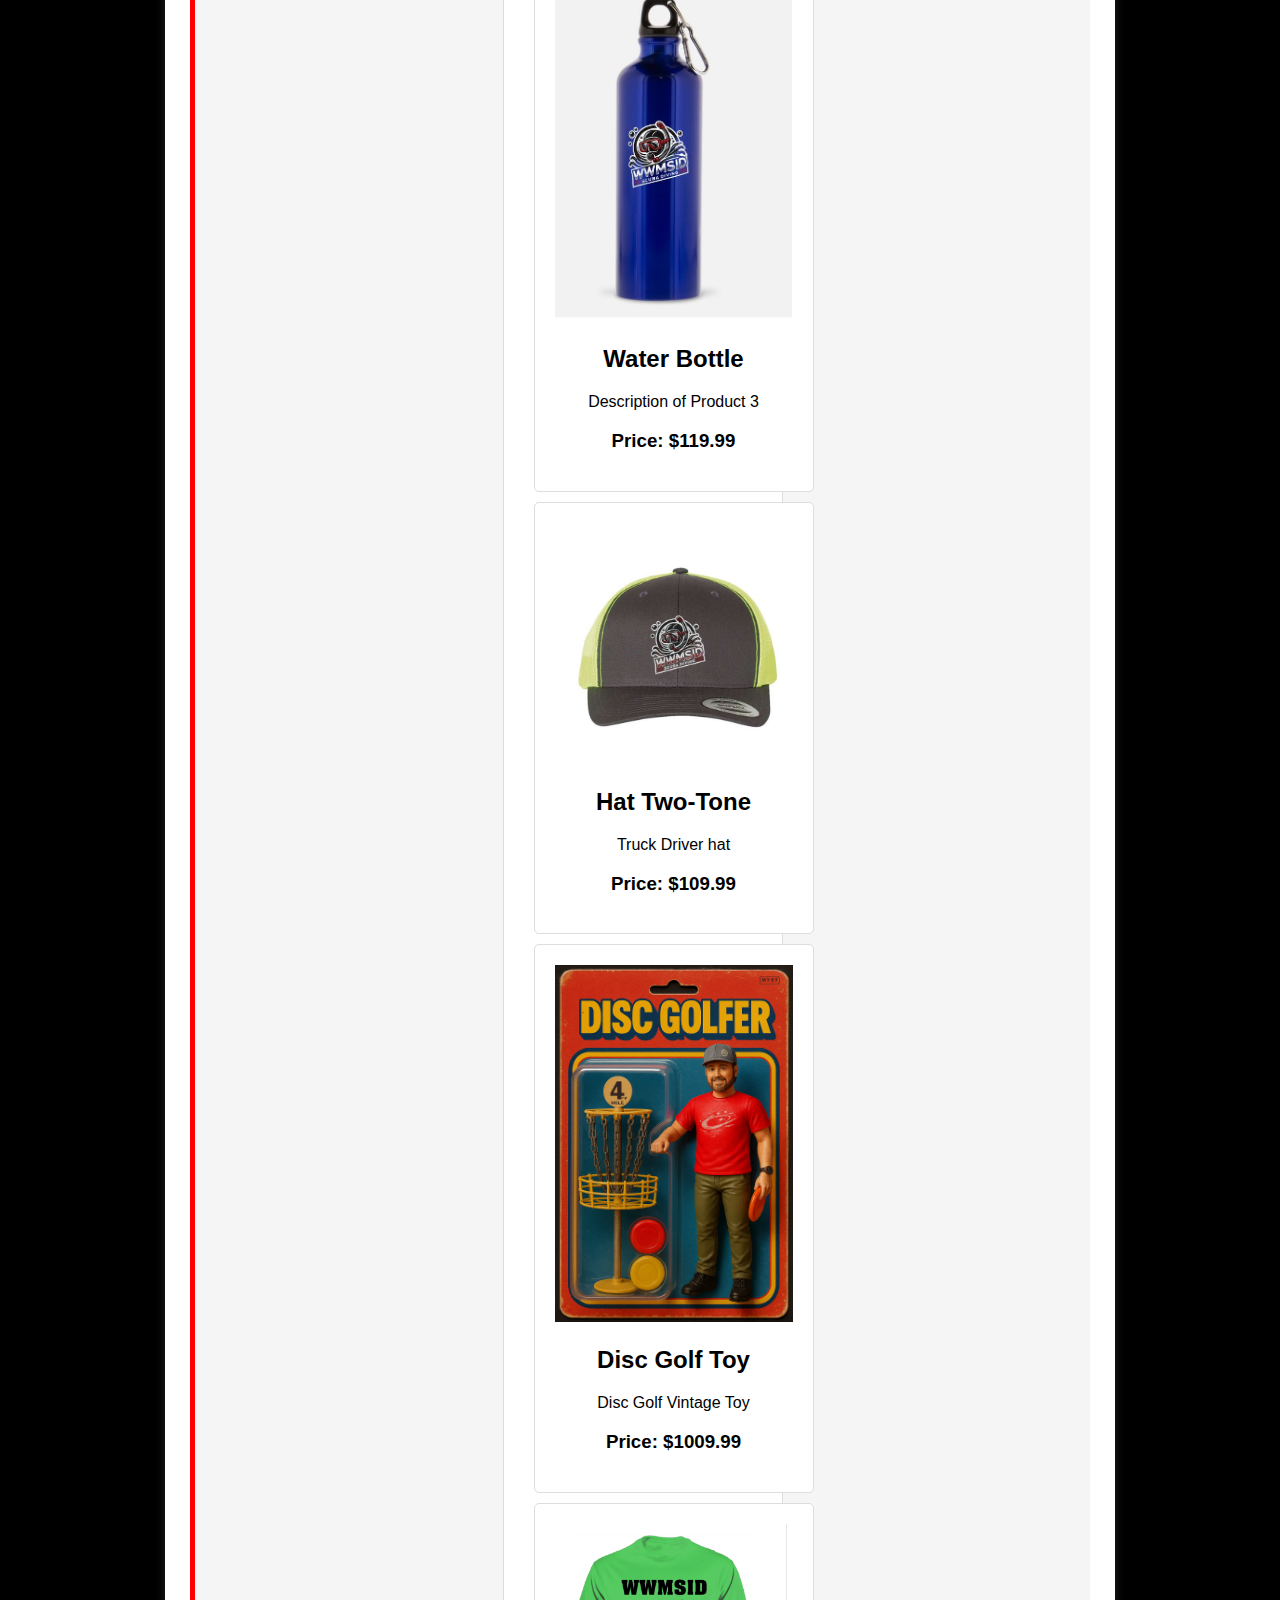
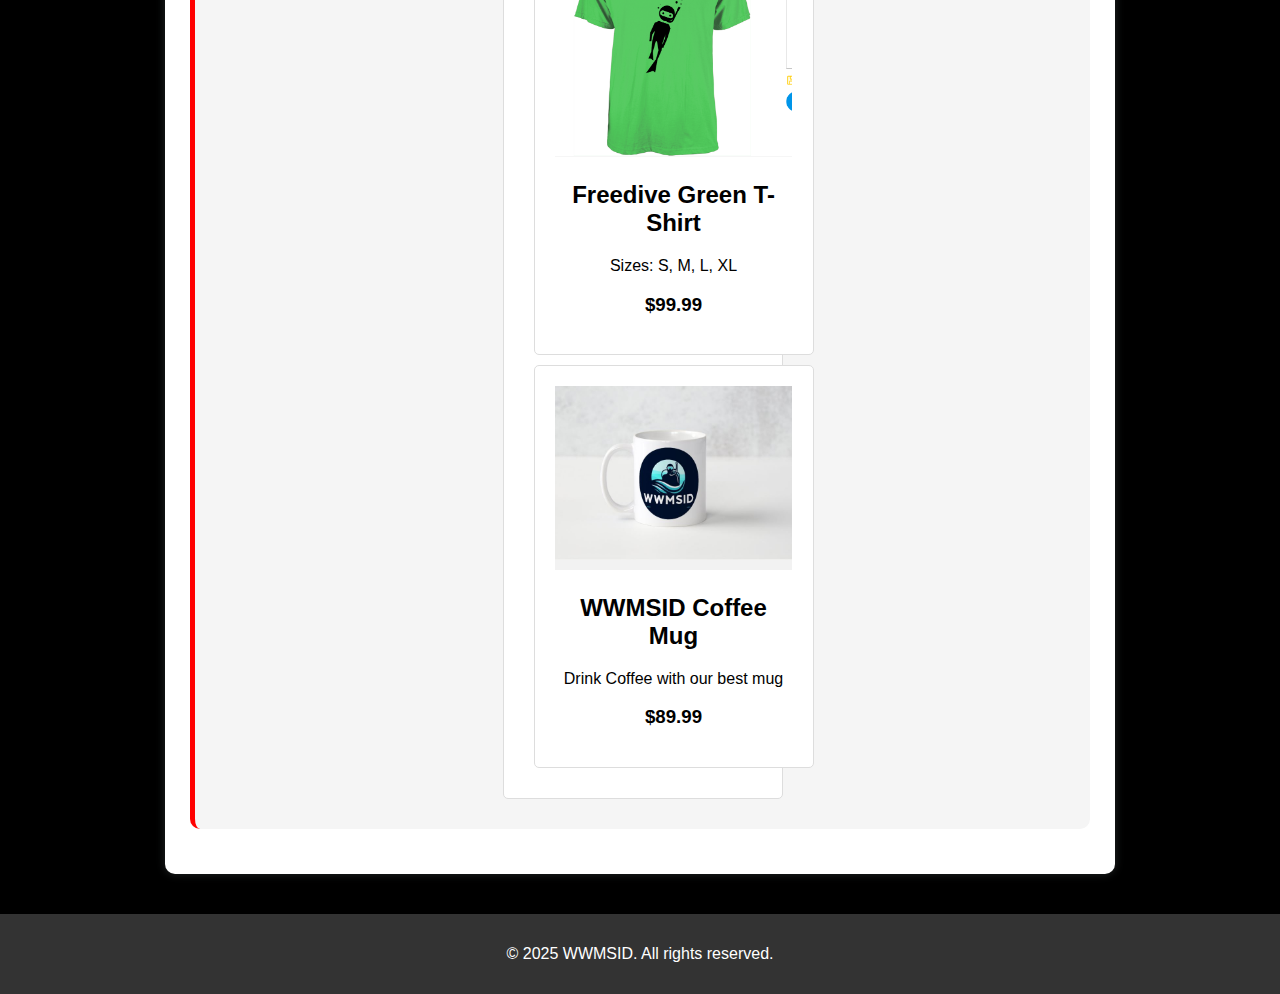
<file: store.html>
<!DOCTYPE html>
<html lang="en">
<head>
  <meta charset="UTF-8" />
  <meta name="viewport" content="width=device-width, initial-scale=1.0" />
  <title>WWMSID - Store</title>
  <link rel="stylesheet" href="styles.css" />
  <link rel="canonical" href="https://yourdomain.com/store.html" />
  <style>
    .products {
      display: flex;
      flex-wrap: wrap;
      justify-content: center;
    }
    .product {
      background-color: #fff;
      border: 1px solid #ddd;
      border-radius: 5px;
      margin: 10px;
      padding: 20px;
      width: 280px;
      box-sizing: border-box;
      text-align: center;
    }
    .product img {
      max-width: 100%;
      height: auto;
    }

    @media (max-width: 768px) {
      .product {
        width: 90%;
      }
    }
  </style>
</head>
<body>
  <header class="banner">
    <h1>WWMSID Merchandise</h1>
  </header>
  <nav class="nav-container">
    <a href="index.html">Home</a>
    <a href="store.html">Store</a>
    <a href="gallery.html">Gallery</a>
    <a href="aboutme.html">About</a>
    <a href="crypto.html">Crypto</a>
    <a href="contact.html">Contact</a>
  </nav>

  <div class="content-container">
    <section class="products">
      <!-- SAMPLE PRODUCTS - you can paste all your products back here -->
      <div class="product">
        <img src="Photos/funko1.png" alt="Product 1" />
        <h2>01 Divemaster Party</h2>
        <p>Vinyl Funko Pop collectible</p>
        <h3>$449.99</h3>
      </div>
      <div class="product">
        <img src="Photos/funko1.png" alt="Product 1">
        <h2>01 Divemaster Party</h2>
        <p>Funko Pop collectibles are vinyl figurines of characters from pop culture, movies, and real life</p>
        <h3>Price: $449.99</h3>
    </div>
    <div class="product">
        <img src="Photos/funko2.png" alt="Product 2">
        <h2>02 Sidemount Diver</h2>
        <p>Funko Pop collectibles are vinyl figurines of characters from pop culture, movies, and real life</p>
        <h3>Price: $449.99</h3>
    </div>
    <div class="product">
        <img src="Photos/funko3.png" alt="Product 3">
        <h2>03 Lionfish Hunter</h2>
        <p>Funko Pop collectibles are vinyl figurines of characters from pop culture, movies, and real life</p>
        <h3>Price: $449.99</h3>
    </div>
    <div class="product">
        <img src="Photos/funko4.png" alt="Product 3">
        <h2>04 Disc Golf</h2>
        <p>Funko Pop collectibles are vinyl figurines of characters from pop culture, movies, and real life</p>
        <h3>Price: $449.99</h3>
    </div>
    <div class="product">
        <img src="Photos/funko5.png" alt="Product 3">
        <h2>05 Sabatian Bear</h2>
        <p>Funko Pop collectibles are vinyl figurines of characters from pop culture, movies, and real life</p>
        <h3>Price: $449.99</h3>
    </div>
    <div class="product">
        <img src="Photos/funko6.png" alt="Product 3">
        <h2>06 Wild Willey</h2>
        <p>Funko Pop collectibles are vinyl figurines of characters from pop culture, movies, and real life</p>
        <h3>Price: $449.99</h3>
    </div>
    <div class="product">
        <img src="Photos/funko7.png" alt="Product 3">
        <h2>07 Smokie</h2>
        <p>Funko Pop collectibles are vinyl figurines of characters from pop culture, movies, and real life</p>
        <h3>Price: $449.99</h3>
    </div>
    <div class="product">
        <img src="Photos/funko8.png" alt="Product 3">
        <h2>08 WWMSID</h2>
        <p>Funko Pop collectibles are vinyl figurines of characters from pop culture, movies, and real life</p>
        <h3>Price: $449.99</h3>
    </div>
    <div class="product">
        <img src="Photos/funko9.png" alt="Product 3">
        <h2>09 Dive Against Debris</h2>
        <p>Funko Pop collectibles are vinyl figurines of characters from pop culture, movies, and real life</p>
        <h3>Price: $449.99</h3>
    </div>
    <div class="product">
        <img src="Photos/funko10.png" alt="Product 3">
        <h2>10 Chris & Poncho</h2>
        <p>Funko Pop collectibles are vinyl figurines of characters from pop culture, movies, and real life</p>
        <h3>Price: $449.99</h3>
    </div>
    <div class="product">
        <img src="Photos/funko11.png" alt="Product 3">
        <h2>11 Chris & Toy Monkey</h2>
        <p>Funko Pop collectibles are vinyl figurines of characters from pop culture, movies, and real life</p>
        <h3>Price: $449.99</h3>
    </div>
    <div class="product">
        <img src="Photos/funko12.png" alt="Product 3">
        <h2>12 Dive Breifing</h2>
        <p>Funko Pop collectibles are vinyl figurines of characters from pop culture, movies, and real life</p>
        <h3>Price: $449.99</h3>
    </div>
    <div class="product">
        <img src="Photos/funko13.png" alt="Product 3">
        <h2>13 Great Finds from Mega Paca</h2>
        <p>Funko Pop collectibles are vinyl figurines of characters from pop culture, movies, and real life</p>
        <h3>Price: $449.99</h3>
    </div>
    <div class="product">
        <img src="Photos/funko14.png" alt="Product 3">
        <h2>14 Chris & Sloth</h2>
        <p>Funko Pop collectibles are vinyl figurines of characters from pop culture, movies, and real life</p>
        <h3>Price: $449.99</h3>
    </div>
    <div class="product">
        <img src="Photos/funko15.png" alt="Product 3">
        <h2>15 Lionfish Hunter 2</h2>
        <p>Funko Pop collectibles are vinyl figurines of characters from pop culture, movies, and real life</p>
        <h3>Price: $449.99</h3>
    </div>
    <div class="product">
        <img src="Photos/funko16.png" alt="Product 3">
        <h2>16 Bird</h2>
        <p>Funko Pop collectibles are vinyl figurines of characters from pop culture, movies, and real life</p>
        <h3>Price: $449.99</h3>
    </div>
    <div class="product">
        <img src="Photos/funko_17.png" alt="Product 3">
        <h2>16 Dive Against Debris</h2>
        <p>Funko Pop collectibles are vinyl figurines of characters from pop culture, movies, and real life</p>
        <h3>Price: $449.99</h3>
    </div>





    <div class="product">
        <img src="Photos/band3.jpg" alt="Product 1">
        <img src="Photos/band 2.jpg" alt="Product 1">
        <h2>Original WWMSID Bands</h2>
        <p>The original band come with a keychain adapter.</p>
        <h3>Price: $20.00</h3>
    </div>
    
    
    <div class="product">
        <img src="Photos/lighter1.jpg" alt="Product 1">
        <h2>Zippo with Full Cover</h2>
        <p>Zippo lighters are known for their durability, reliability, and lifetime guarantee.</p>
        <h3>Price: $119.99</h3>
    </div>
    <div class="product">
        <img src="Photos/zippo1.jpg" alt="Product 2">
        <h2>Zippo WWMSID</h2>
        <p>Zippo lighters are known for their durability, reliability, and lifetime guarantee.</p>
        <h3>Price: $119.99</h3>
    </div>
    <div class="product">
        <img src="Photos/bluenew.JPG" alt="Product 3">
        <h2>Blue Alt Logo T-Shirt</h2>
        <p>T-Shirt Sizes S, M, L, XL</p>
        <h3>Price: 99.99</h3>
    </div>
    <div class="product">
        <img src="Photos/green shirt.PNG" alt="Product 3">
        <h2>Freedive Green T-Shirt</h2>
        <p>T-Shirt Sizes S, M, L, XL</p>
        <h3>Price: $99.99</h3>
    </div>
    <div class="product">
        <img src="Photos/shirt_blue.PNG" alt="Product 2">
        <h2>Freedive Blue T-Shirt</h2>
        <p>T-Shirt Sizes S, M, L, XL</p>
        <h3>Price: $119.99</h3>
    </div>
    <div class="product">
        <img src="Photos/greenlost.PNG" alt="Product 1">
        <h2>Logo 3 T-Shirt Green</h2>
        <p>T-Shirt Sizes S, M, L, XL</p>
        <h3>Price: $119.99</h3>
    </div>
    <div class="product">
        <img src="Photos/tshirt red.PNG" alt="Product 3">
        <h2>Orange Disc Golf T-Shirt</h2>
        <p>T-Shirt Sizes S, M, L, XL</p>
        <h3>Price: $99.99</h3>
    </div>
    <div class="product">
        <img src="Photos/yellowshirt.PNG" alt="Product 3">
        <h2>Yellow T-Shirt</h2>
        <p>T-Shirt Sizes S, M, L, XL</p>
        <h3>Price: $119.99</h3>
    </div>
    <div class="product">
        <img src="Photos/longsleve.JPG" alt="Product 3">
        <h2>Long Sleeve</h2>
        <p>Sizes S, M, L, XL</p>
        <h3>Price: $119.99</h3>
    </div>
    <div class="product">
        <img src="Photos/blackbottel.JPG" alt="Product 3">
        <h2>Product 3</h2>
        <p>Description of Product 3</p>
        <h3>Price: $119.99</h3>
    </div>
    <div class="product">
        <img src="Photos/mug.JPG" alt="Product 3">
        <h2>coffee_mug</h2>
        <p>Drink Coffee with our best Mug</p>
        <h3>Price: $89.99</h3>
    </div>
    <div class="product">
        <img src="Photos/coffee_mug.png" alt="Product 3">
        <h2>Coffee mug</h2>
        <p>2ND best mug</p>
        <h3>Price: $109.99</h3>
    
    <div class="product">
        <img src="Photos/waterbottel blue.JPG" alt="Product 3">
        <h2>Water Bottle</h2>
        <p>Description of Product 3</p>
        <h3>Price: $119.99</h3>
    </div>
    <div class="product">
        <img src="Photos/yellowhat.JPG" alt="Product 3">
        <h2>Hat Two-Tone</h2>
        <p>Truck Driver hat</p>
        <h3>Price: $109.99</h3>
    </div>
    <div class="product">
        <img src="Photos/toy.png" alt="Product 3">
        <h2>Disc Golf Toy</h2>
        <p>Disc Golf Vintage Toy</p>
        <h3>Price: $1009.99</h3>
    </div>
      
      <div class="product">
        <img src="Photos/green shirt.PNG" alt="Green T-Shirt" />
        <h2>Freedive Green T-Shirt</h2>
        <p>Sizes: S, M, L, XL</p>
        <h3>$99.99</h3>
      </div>
      <div class="product">
        <img src="Photos/mug.JPG" alt="Coffee Mug" />
        <h2>WWMSID Coffee Mug</h2>
        <p>Drink Coffee with our best mug</p>
        <h3>$89.99</h3>
      </div>
      <!-- Keep adding your items here -->
    </section>
  </div>

  <footer>
    <p>&copy; 2025 WWMSID. All rights reserved.</p>
  </footer>
</body>
</html>
</file>
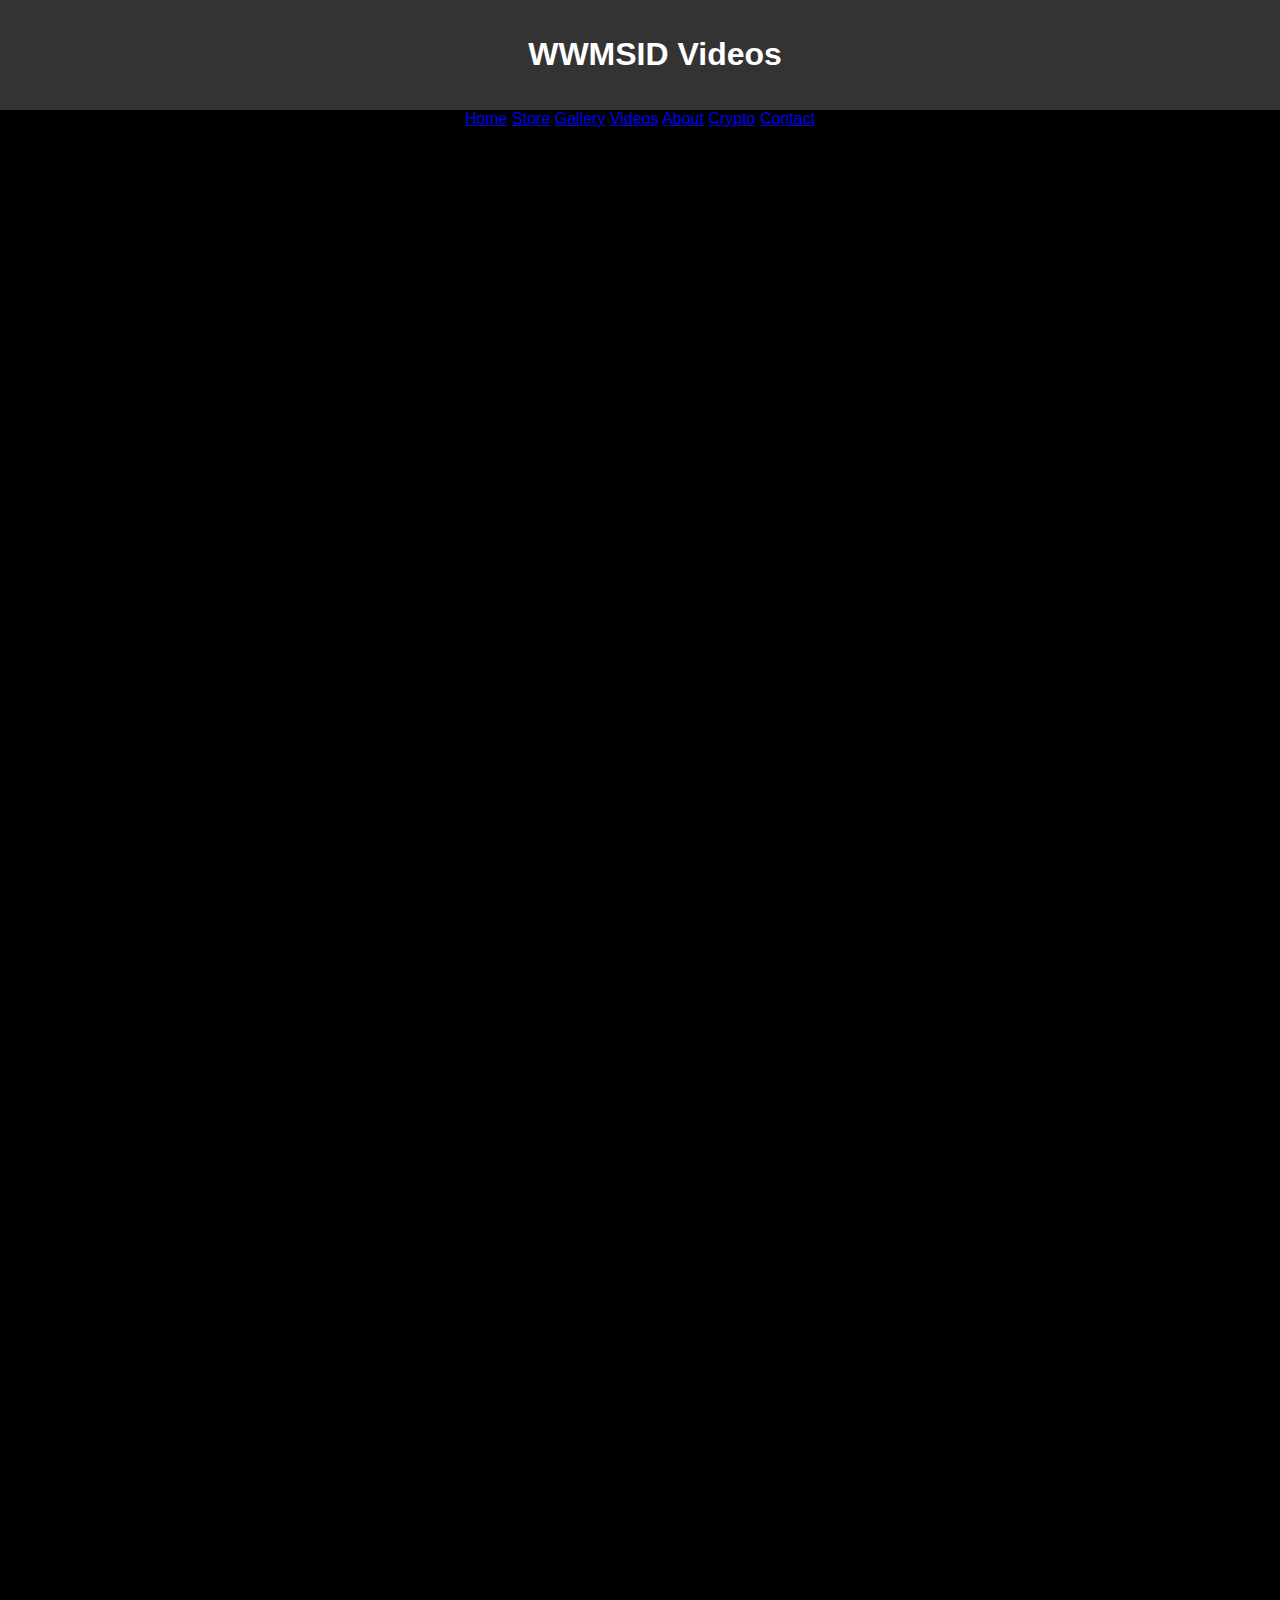
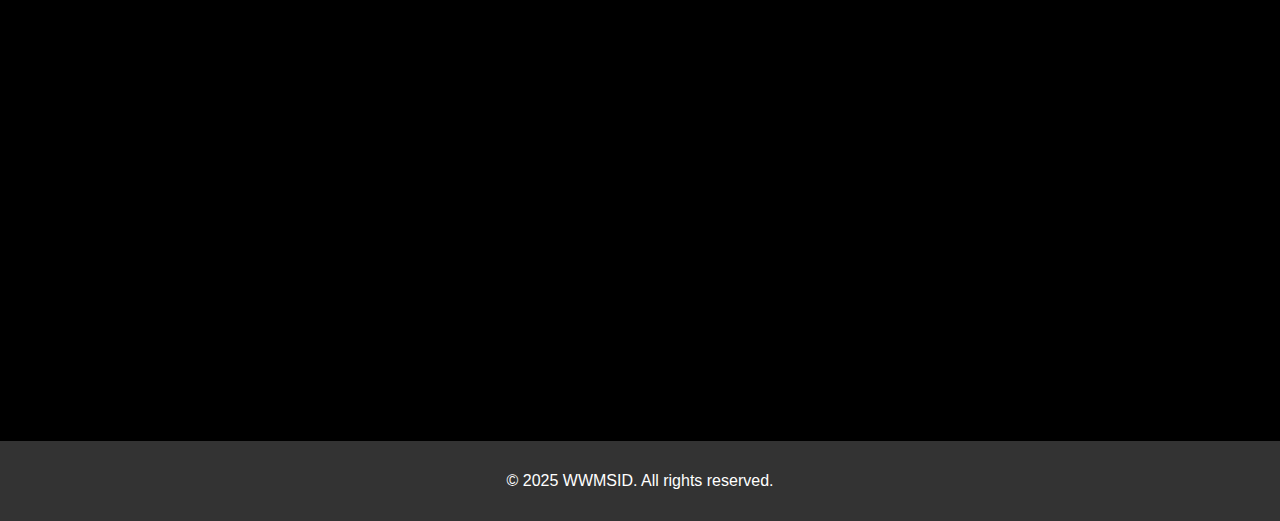
<file: video.html>
<!DOCTYPE html>
<html lang="en">
<head>
  <meta charset="UTF-8" />
  <meta name="viewport" content="width=device-width, initial-scale=1.0" />
  <title>WWMSID - Videos</title>
  <link rel="stylesheet" href="styles.css" />
  <link rel="canonical" href="https://yourdomain.com/videos.html" />
  <style>
    .video-section {
      max-width: 900px;
      margin: 20px auto;
      padding: 20px;
      text-align: center;
    }

    .video-section iframe {
      width: 100%;
      height: 315px;
      margin-bottom: 30px;
      border: none;
      border-radius: 10px;
    }

    @media (max-width: 768px) {
      .video-section iframe {
        height: 220px;
      }
    }
  </style>
</head>
<body>

  <header class="banner">
    <h1>WWMSID Videos</h1>
  </header>

  <nav class="nav-container">
    <a href="index.html">Home</a>
    <a href="store.html">Store</a>
    <a href="gallery.html">Gallery</a>
    <a href="videos.html">Videos</a>
    <a href="aboutme.html">About</a>
    <a href="crypto.html">Crypto</a>
    <a href="contact.html">Contact</a>
  </nav>

  <div class="video-section">
    <h2>Featured Videos</h2>

    <!-- Video 1 -->
    <iframe src="https://www.youtube.com/embed/znyFiA4et2Q" allowfullscreen></iframe>

    <!-- Video 2 -->
    <iframe src="https://www.youtube.com/embed/VIDEO_ID_2" allowfullscreen></iframe>

    <!-- Video 3 -->
    <iframe src="https://www.youtube.com/embed/VIDEO_ID_3" allowfullscreen></iframe>

    <!-- Video 4 -->
    <iframe src="https://www.youtube.com/embed/VIDEO_ID_4" allowfullscreen></iframe>

    <!-- Video 5 -->
    <iframe src="https://www.youtube.com/embed/VIDEO_ID_5" allowfullscreen></iframe>

  </div>

  <footer>
    <p>&copy; 2025 WWMSID. All rights reserved.</p>
  </footer>

</body>
</html>
</file>
<file: style.css>
body {
  margin: 0;
  font-family: sans-serif;
}

.navbar {
  background-color: #333;
  padding: 0 20px;
  display: flex;
  align-items: center;
  justify-content: space-between;
  position: relative;
}

.logo {
  color: white;
  font-size: 1.5rem;
  padding: 14px 0;
}

.hamburger {
  display: none;
  font-size: 24px;
  color: white;
  cursor: pointer;
}

.nav-links {
  list-style: none;
  display: flex;
  margin: 0;
  padding: 0;
}

.nav-links li {
  position: relative;
}

.nav-links li a {
  display: block;
  color: white;
  text-decoration: none;
  padding: 14px 20px;
}

.nav-links li a:hover {
  background-color: #575757;
}

.dropdown-content {
  display: none;
  position: absolute;
  background-color: #444;
  top: 48px;
  left: 0;
  min-width: 160px;
  z-index: 1;
}

.dropdown-content li a {
  padding: 12px 16px;
}

.dropdown:hover .dropdown-content {
  display: block;
}

@media (max-width: 768px) {
  .hamburger {
    display: block;
  }

  .nav-links {
    display: none;
    flex-direction: column;
    width: 100%;
    background-color: #333;
    position: absolute;
    top: 60px;
    left: 0;
  }

  .nav-links.active {
    display: flex;
  }

  .nav-links li {
    width: 100%;
  }

  .dropdown-content {
    position: static;
  }

  .dropdown:hover .dropdown-content {
    display: none;
  }

  .dropdown.open .dropdown-content {
    display: block;
  }
}
</file>
<file: styles.css>
/* ===============================
   GLOBAL BASE STYLES
=================================*/
body {
  font-family: Arial, sans-serif;
  margin: 0;
  padding: 0;
  text-align: center;
  background: #000000;
}

img {
  max-width: 100%;
  height: auto;
}

/* ===============================
   HEADER (KEEP OLD WWMSID LOOK)
=================================*/
header.banner {
  background-color: #333;
  color: white;
  padding: 15px;
  text-align: center;
  width: 100%;
}

/* ===============================
   NAVBAR  (NF LAYOUT + WWMSID COLORS)
=================================*/
.navbar {
  background-color: #ff0000;         /* WWMSID RED */
  padding: 0 20px;
  display: flex;
  align-items: center;
  justify-content: center;
  position: relative;
}

.hamburger {
  display: none;
  font-size: 28px;
  color: white;
  cursor: pointer;
}

.nav-links {
  list-style: none;
  display: flex;
  margin: 0;
  padding: 0;
}

.nav-links li {
  position: relative;
}

.nav-links li a {
  display: block;
  padding: 14px 22px;
  color: white;
  font-weight: bold;
  text-decoration: none;
}

.nav-links li a:hover {
  background-color: #333;
}

/* Dropdown Container */
.dropdown-content {
  display: none;
  position: absolute;
  top: 48px;
  left: 0;
  background-color: #ff0000;
  min-width: 170px;
  border-radius: 4px;
  z-index: 5;
}

.dropdown-content li a {
  padding: 12px 16px;
}

.dropdown:hover .dropdown-content {
  display: block;
}

/* ===============================
   MOBILE NAVIGATION
=================================*/
@media (max-width: 768px) {
  .hamburger {
    display: block;
  }

  .nav-links {
    flex-direction: column;
    width: 100%;
    display: none;
    background-color: #ff0000;
    position: absolute;
    top: 60px;
    left: 0;
  }

  .nav-links.active {
    display: flex;
  }

  .nav-links li {
    width: 100%;
  }

  .nav-links li a:hover {
    background-color: #222;
  }

  /* Dropdown behavior for mobile (click-to-open) */
  .dropdown-content {
    position: static;
    background-color: #333;
  }

  .dropdown:hover .dropdown-content {
    display: none; /* disable hover dropdown on mobile */
  }

  .dropdown.open .dropdown-content {
    display: block;
  }
}

/* ===============================
   CONTENT CONTAINER
=================================*/
.content-container {
  max-width: 900px;
  margin: 30px auto;
  padding: 25px;
  background: #ffffff;
  border-radius: 10px;
  box-shadow: 0 0 10px rgba(225,255,255,0.15);
  text-align: center;
}

/* Sections styled like NF */
section {
  margin: 20px 0;
  padding: 20px;
  background: #f5f5f5;
  border-radius: 10px;
  border-left: 5px solid #ff0000;
  box-shadow: 0 0 10px rgba(255,255,255,0.1);
}

/* ===============================
   BUTTONS (same WWMSID colors)
=================================*/
.button {
  padding: 10px 20px;
  background-color: #333;
  color: #fff;
  text-decoration: none;
  border-radius: 6px;
  display: inline-block;
  margin: 10px;
  font-weight: bold;
}

.button:hover {
  background-color: #ff0000;
}

/* ===============================
   VIDEO CONTAINER (NF STYLE)
=================================*/
.video-container {
  position: relative;
  padding-bottom: 56.25%;  /* 16:9 aspect ratio */
  height: 0;
  overflow: hidden;
  border-radius: 10px;
  margin: 20px 0;
  box-shadow: 0 0 10px rgba(0,0,0,0.25);
}

.video-container iframe {
  position: absolute;
  top: 0;
  left: 0;
  height: 100%;
  width: 100%;
  border: none;
}

/* ===============================
   FOOTER
=================================*/
footer {
  background-color: #333;
  color: #fff;
  padding: 15px 0;
  margin-top: 40px;
}

/* ===============================
   MOBILE STYLING FOR CONTENT
=================================*/
@media (max-width: 768px) {
  .content-container {
    padding: 15px;
    width: 90%;
  }

  .button {
    width: 90%;
  }
}
</file>
